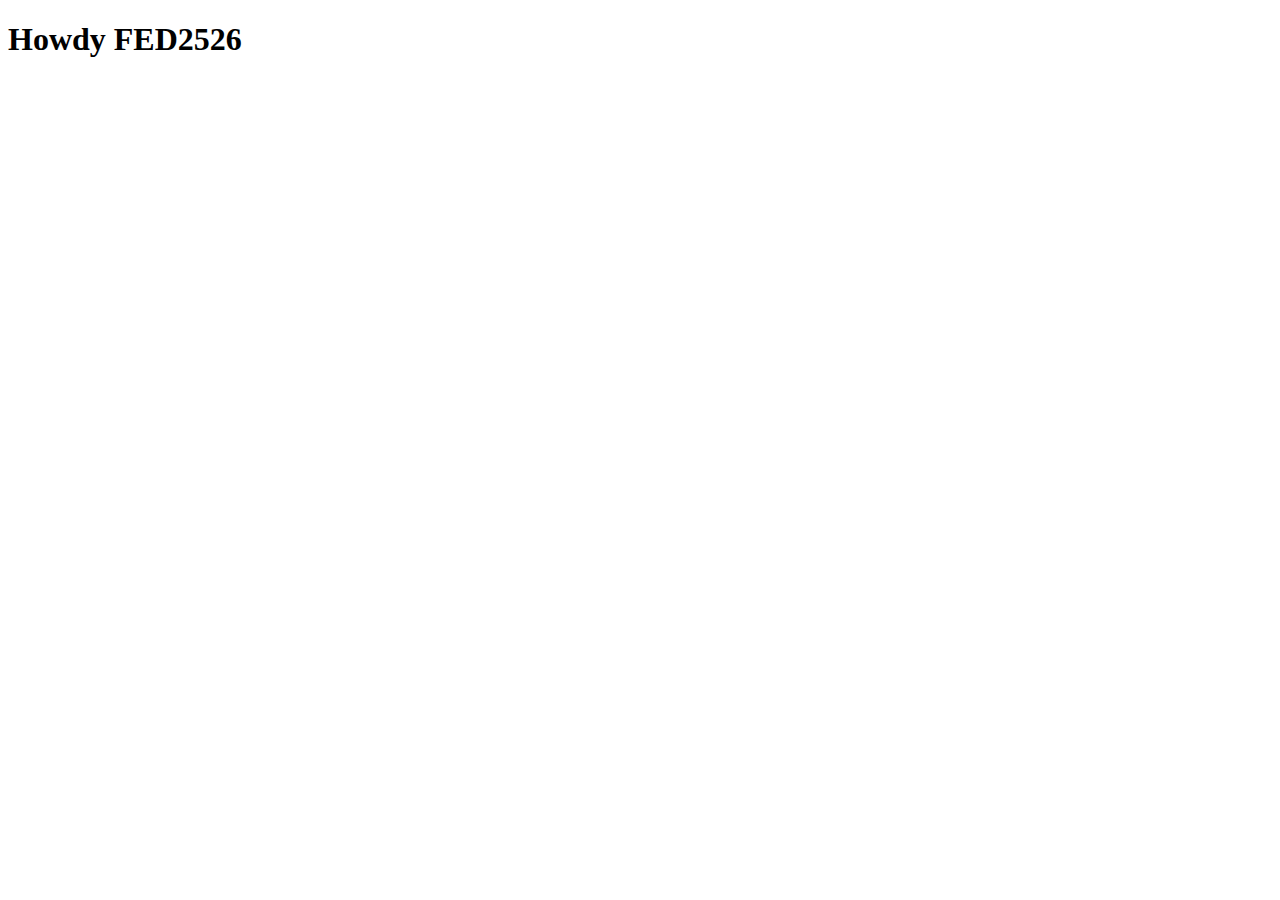
<file: index.html>
<!DOCTYPE html>
<html lang="nl">
	
<head>
	<meta charset="UTF-8">
	<meta name="author" content="jouw naam">
	<meta name="viewport" content="width=device-width, initial-scale=1">
	
	<title>Howdy FED2526</title>
	
	<link href="styles/style.css" rel="stylesheet">
	<link rel="icon" type="image/svg+xml" href="images/favicon.svg">
</head>

<body>
	<h1>Howdy FED2526</h1>

	<script defer src="scripts/script.js"></script>
</body>
	
</html>
</file>
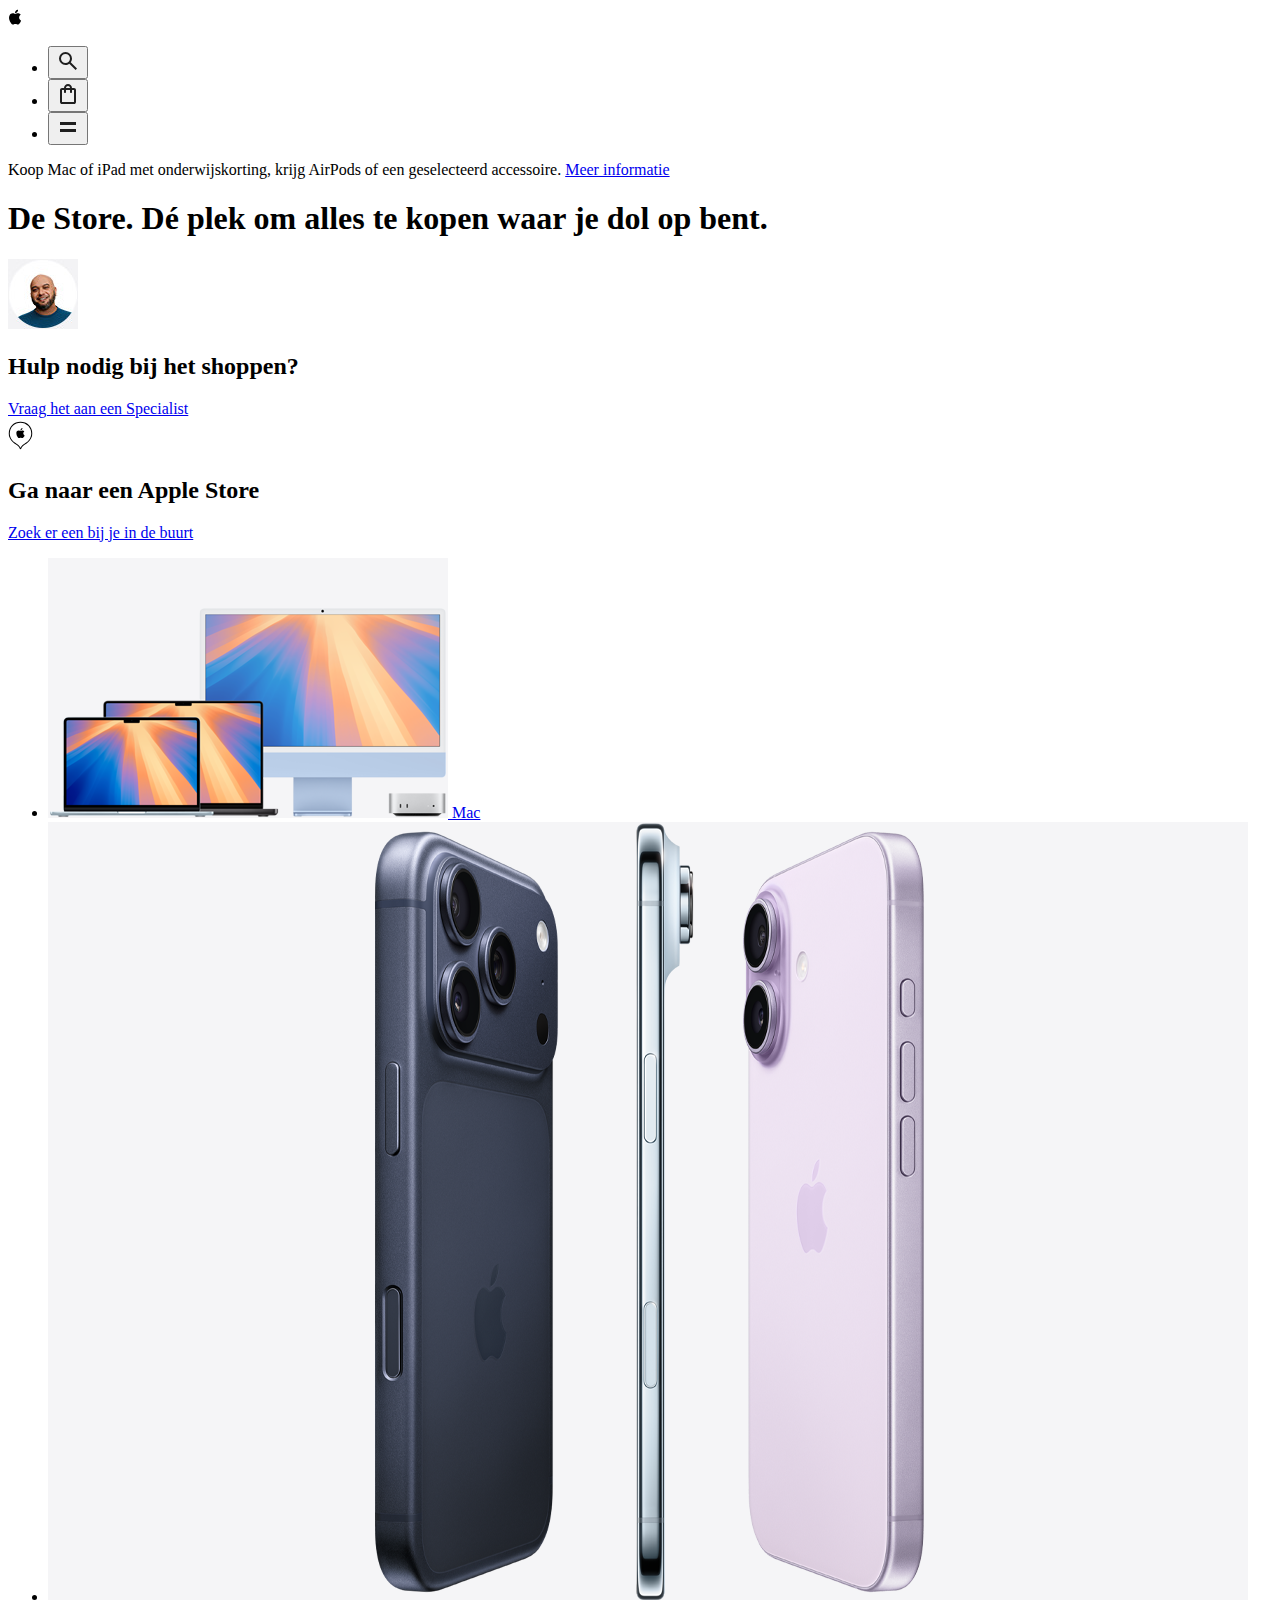
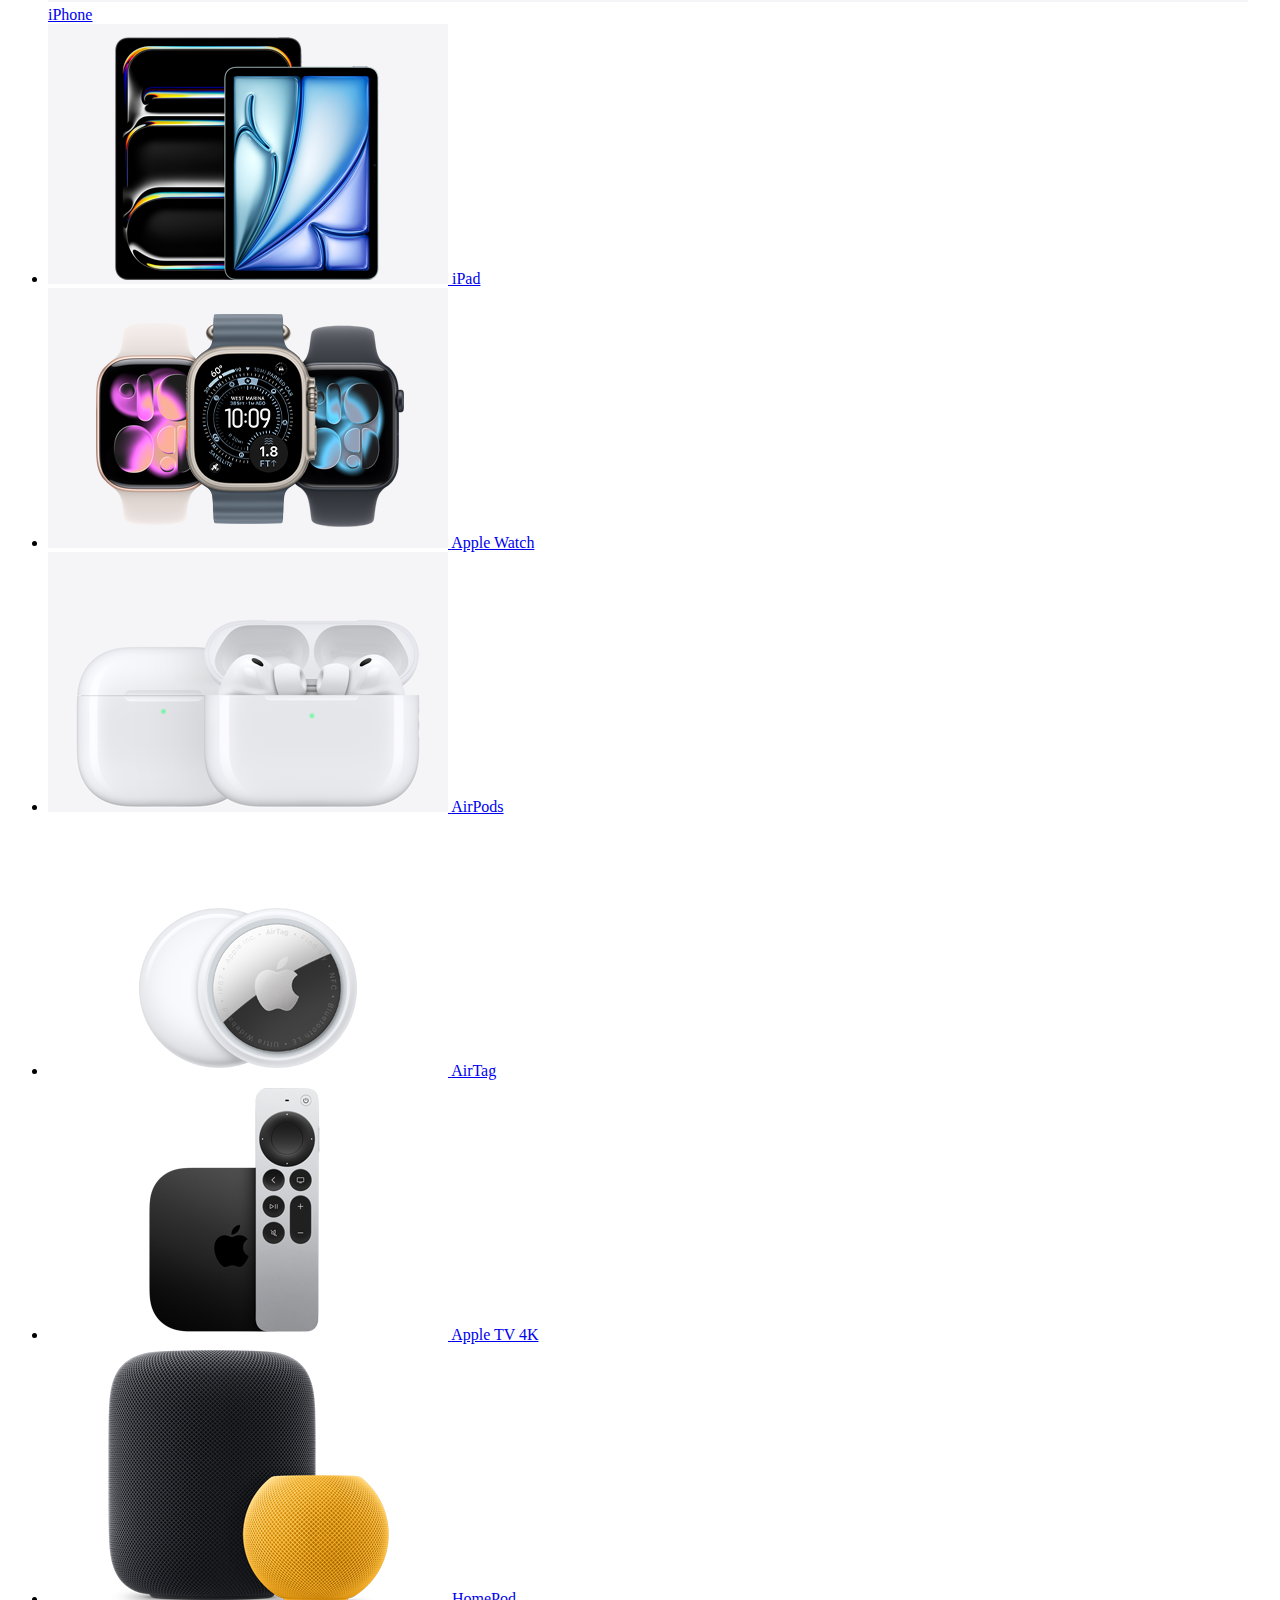
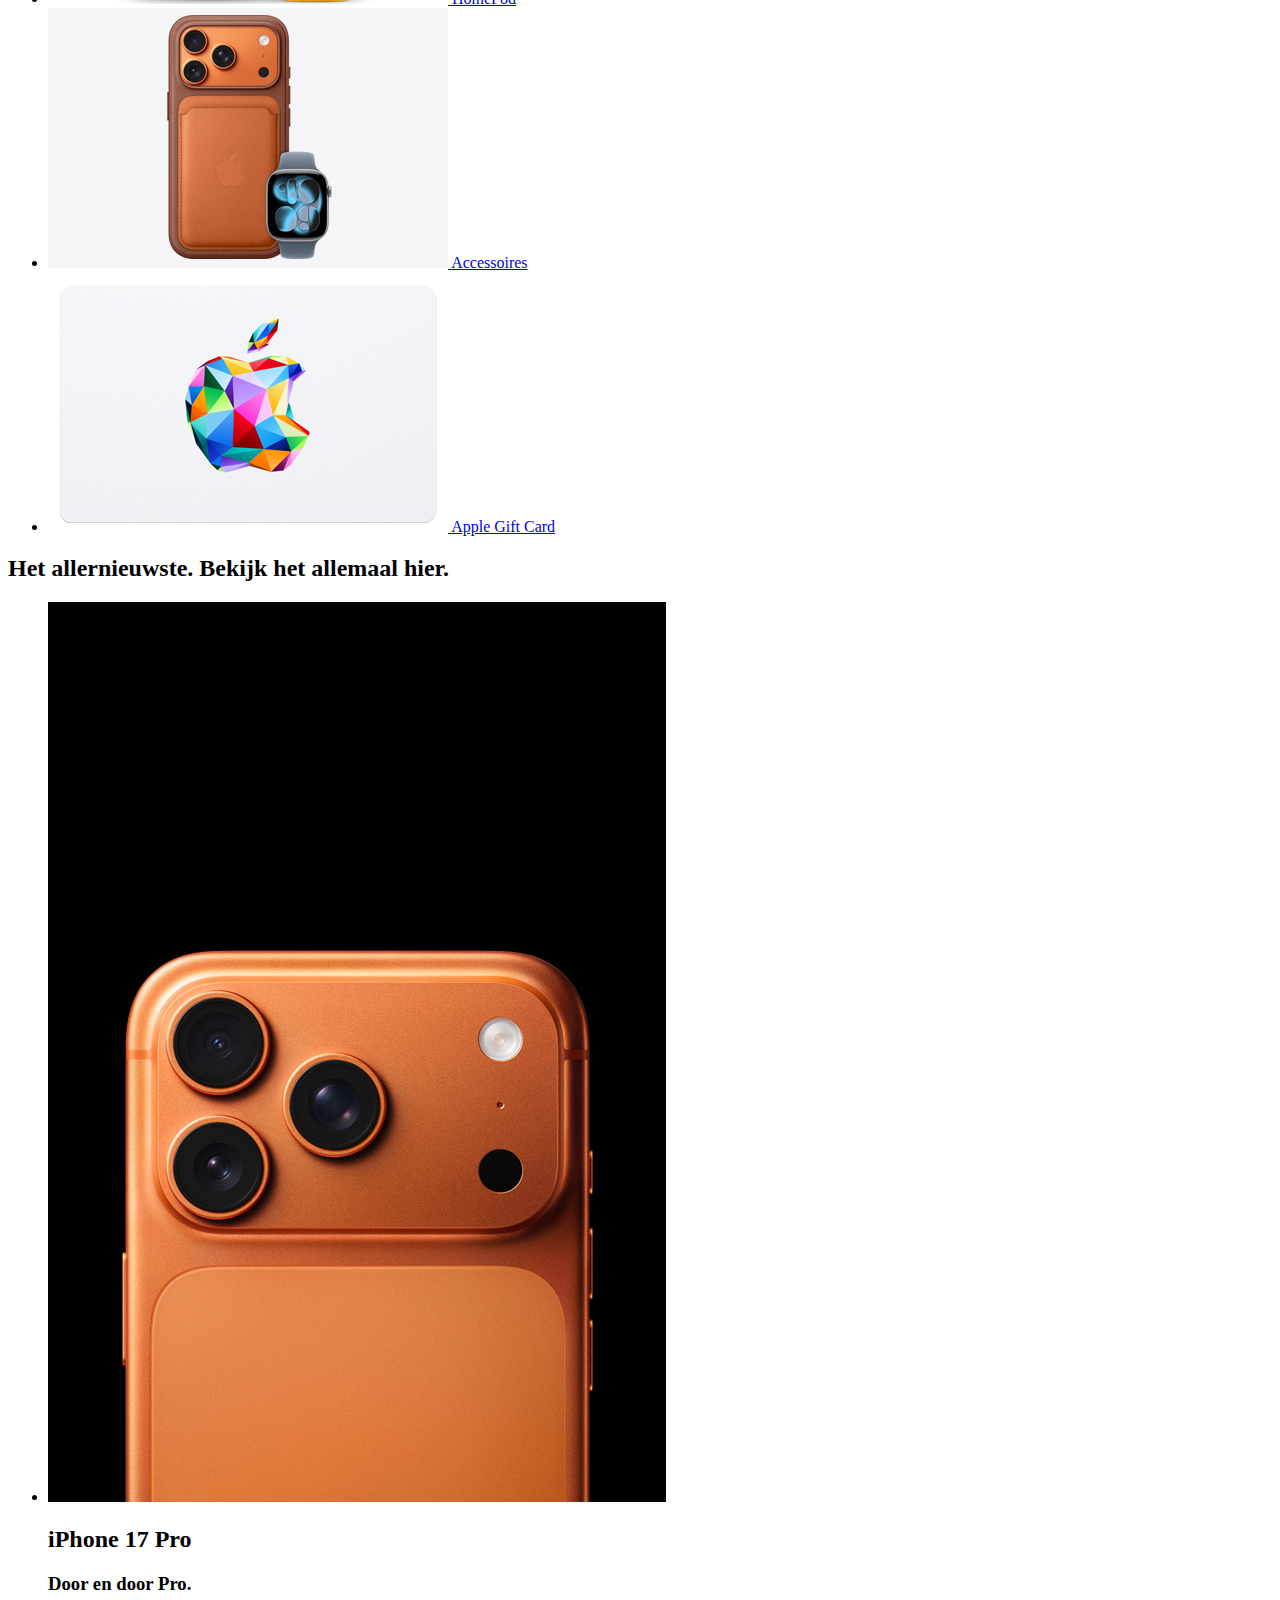
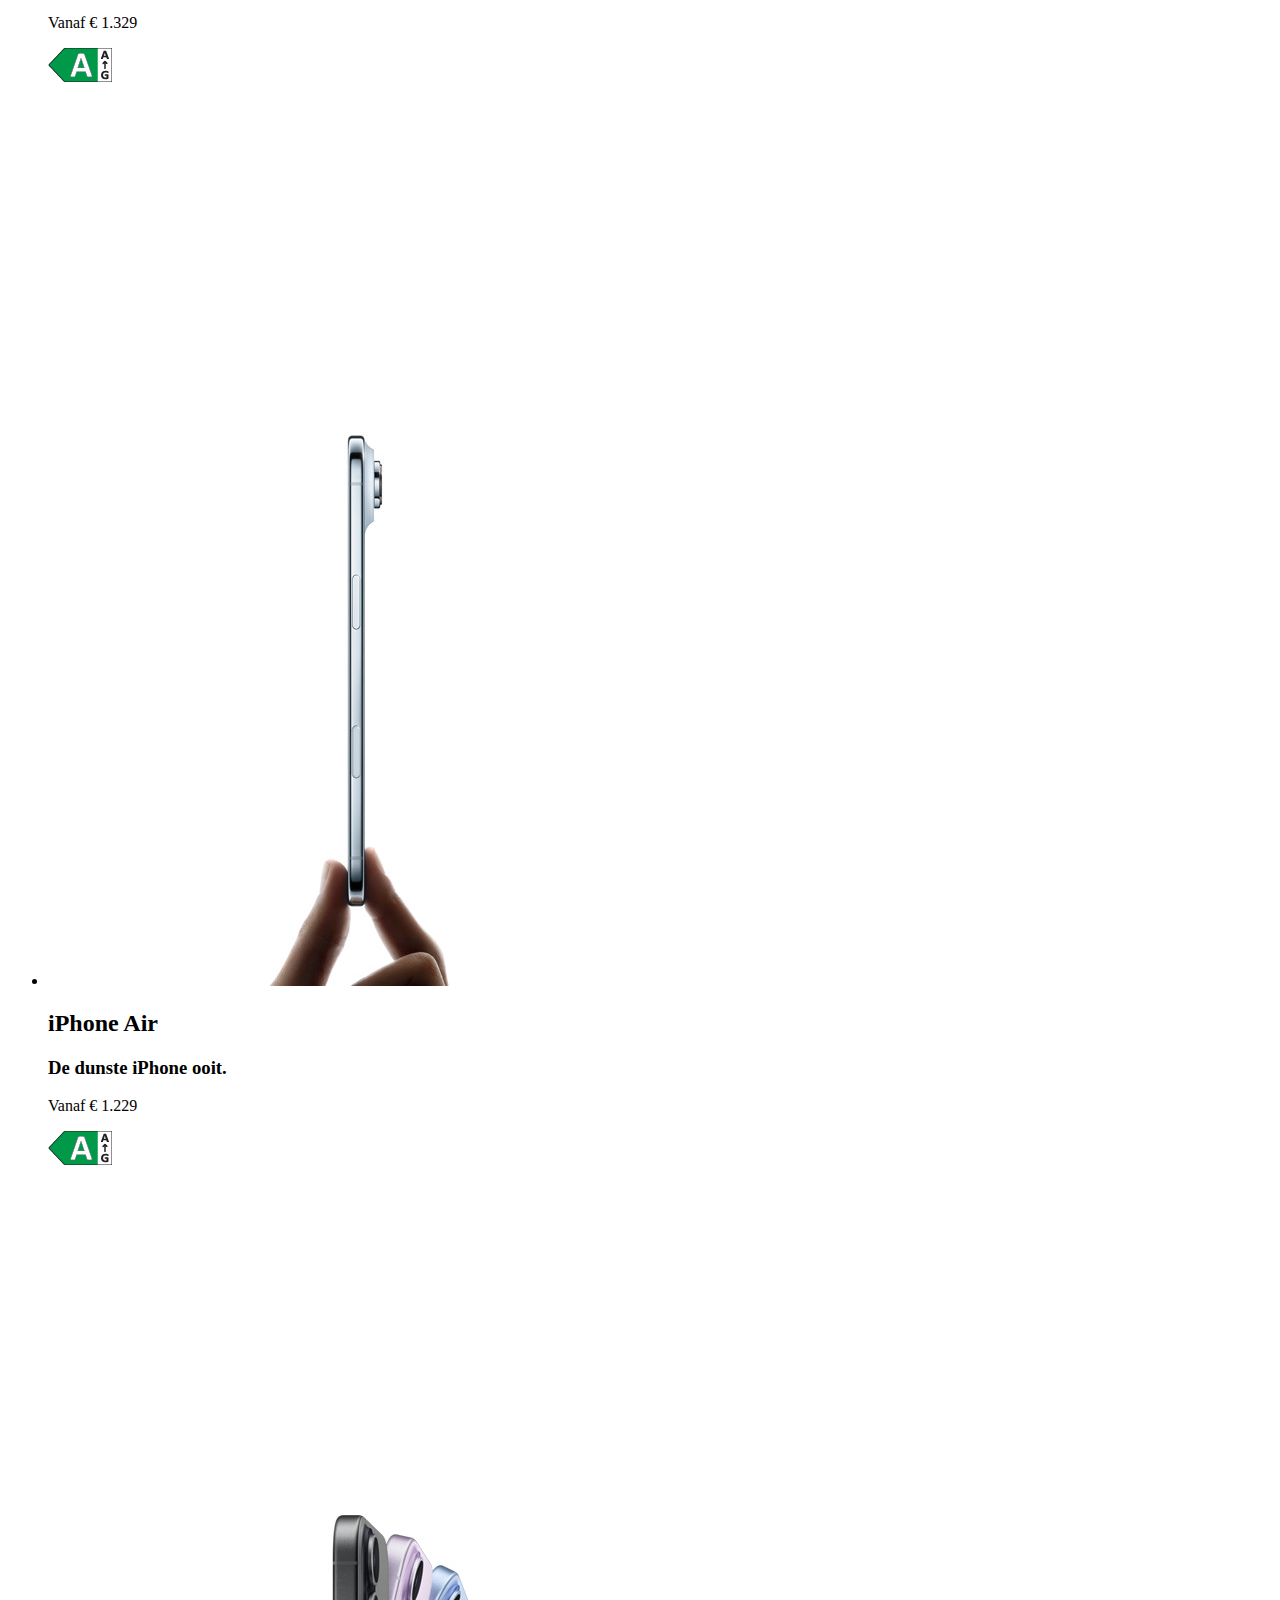
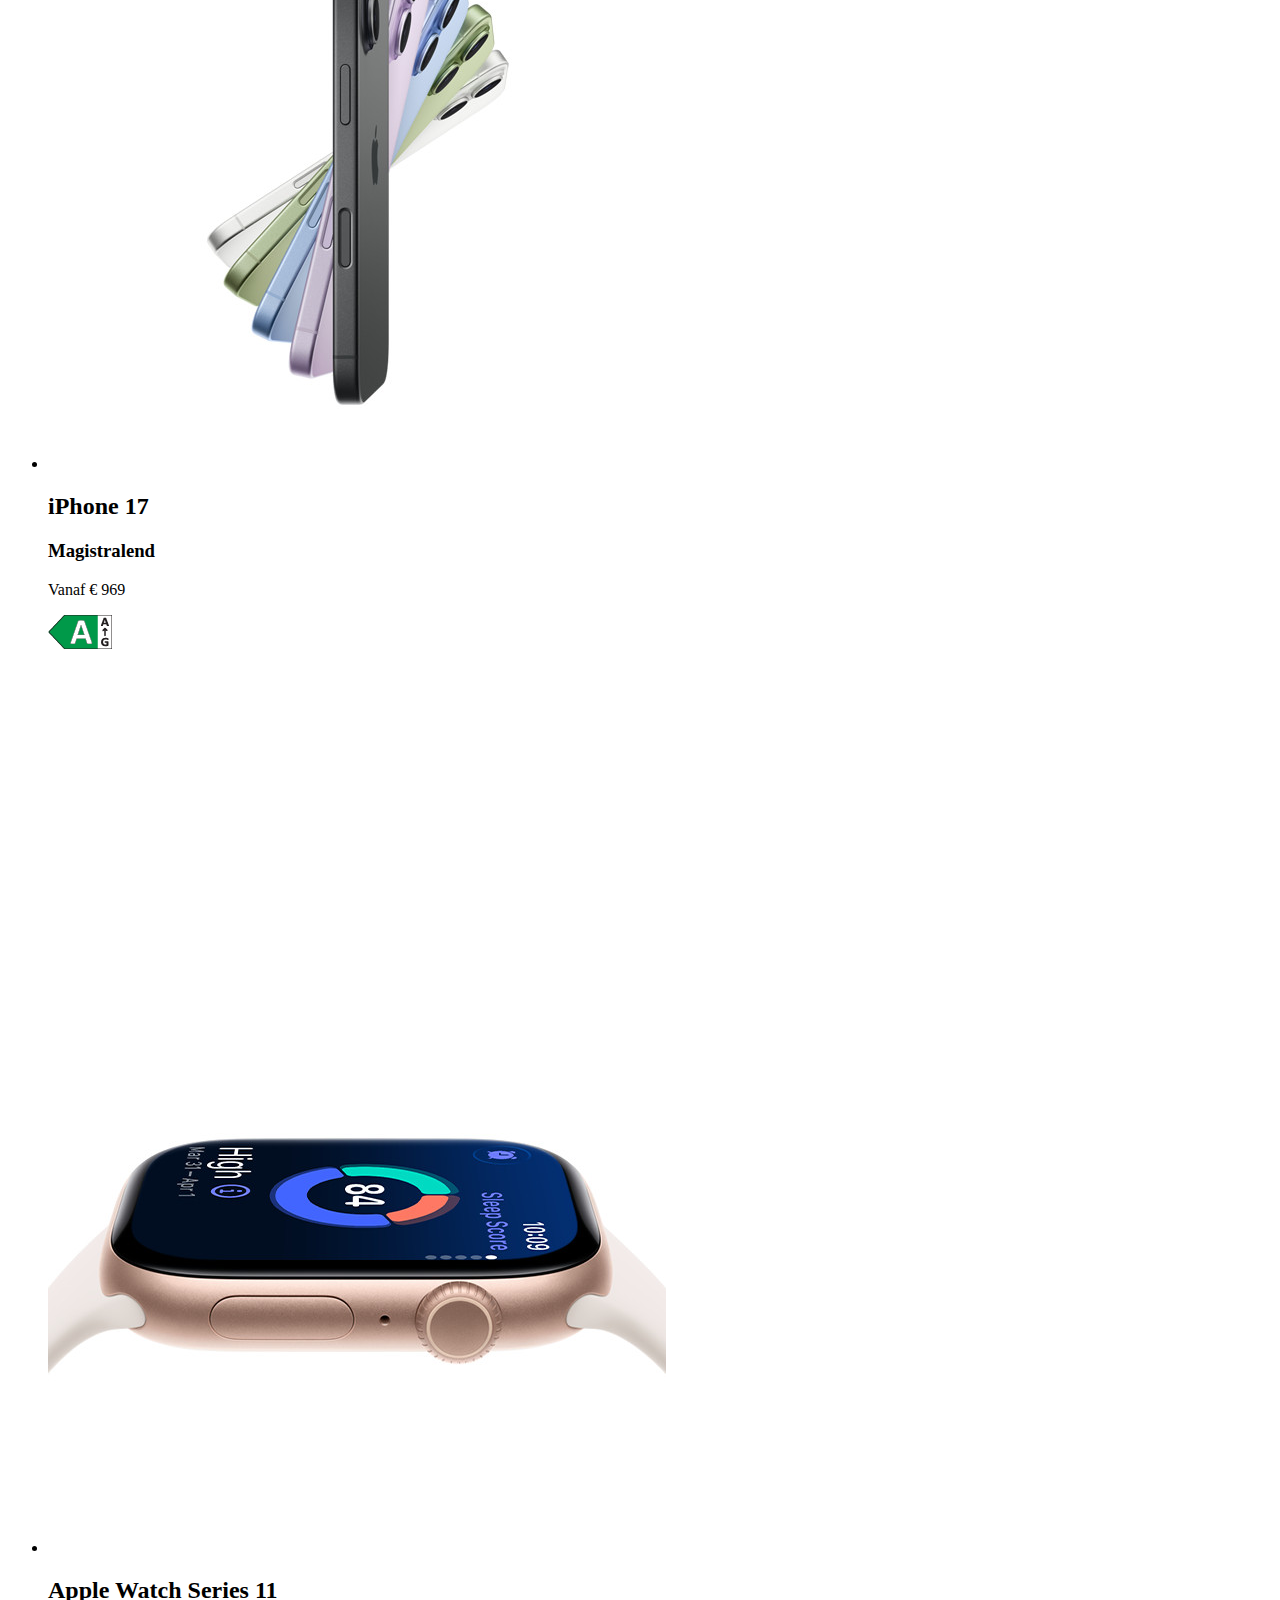
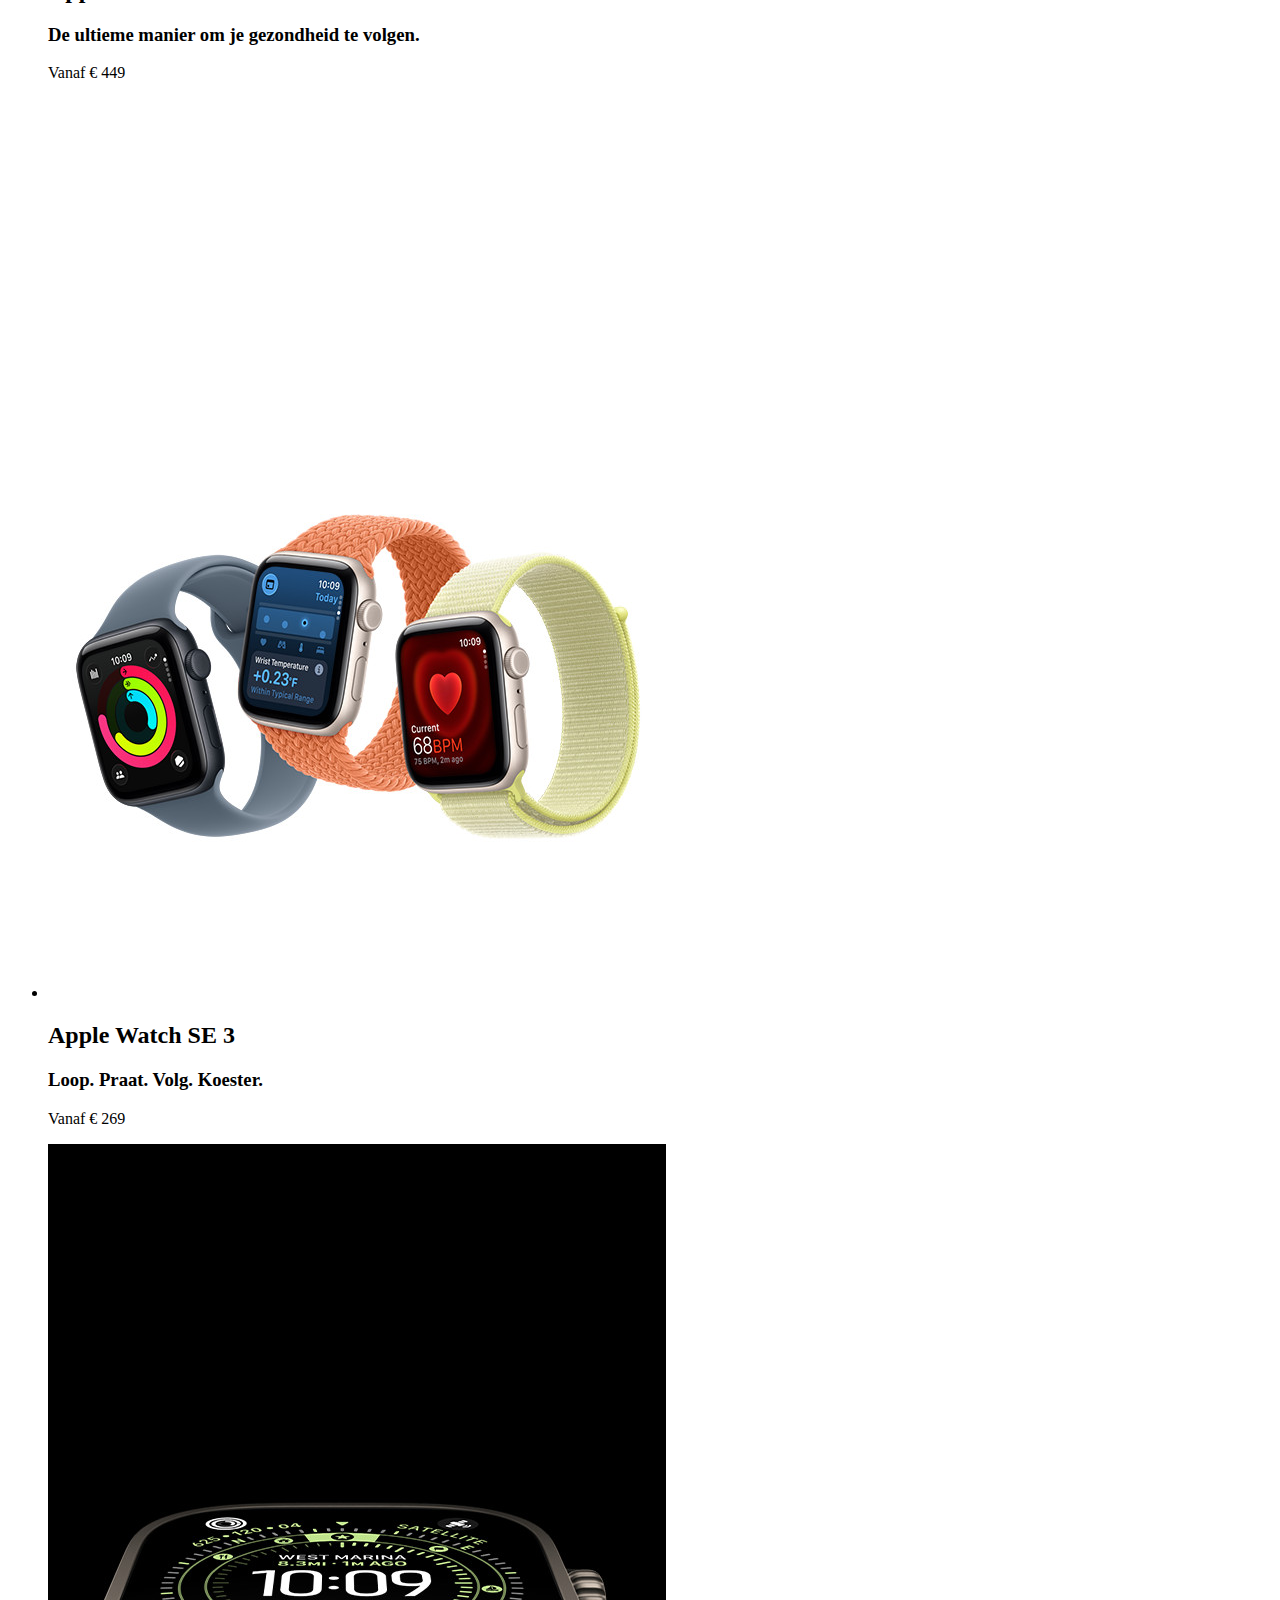
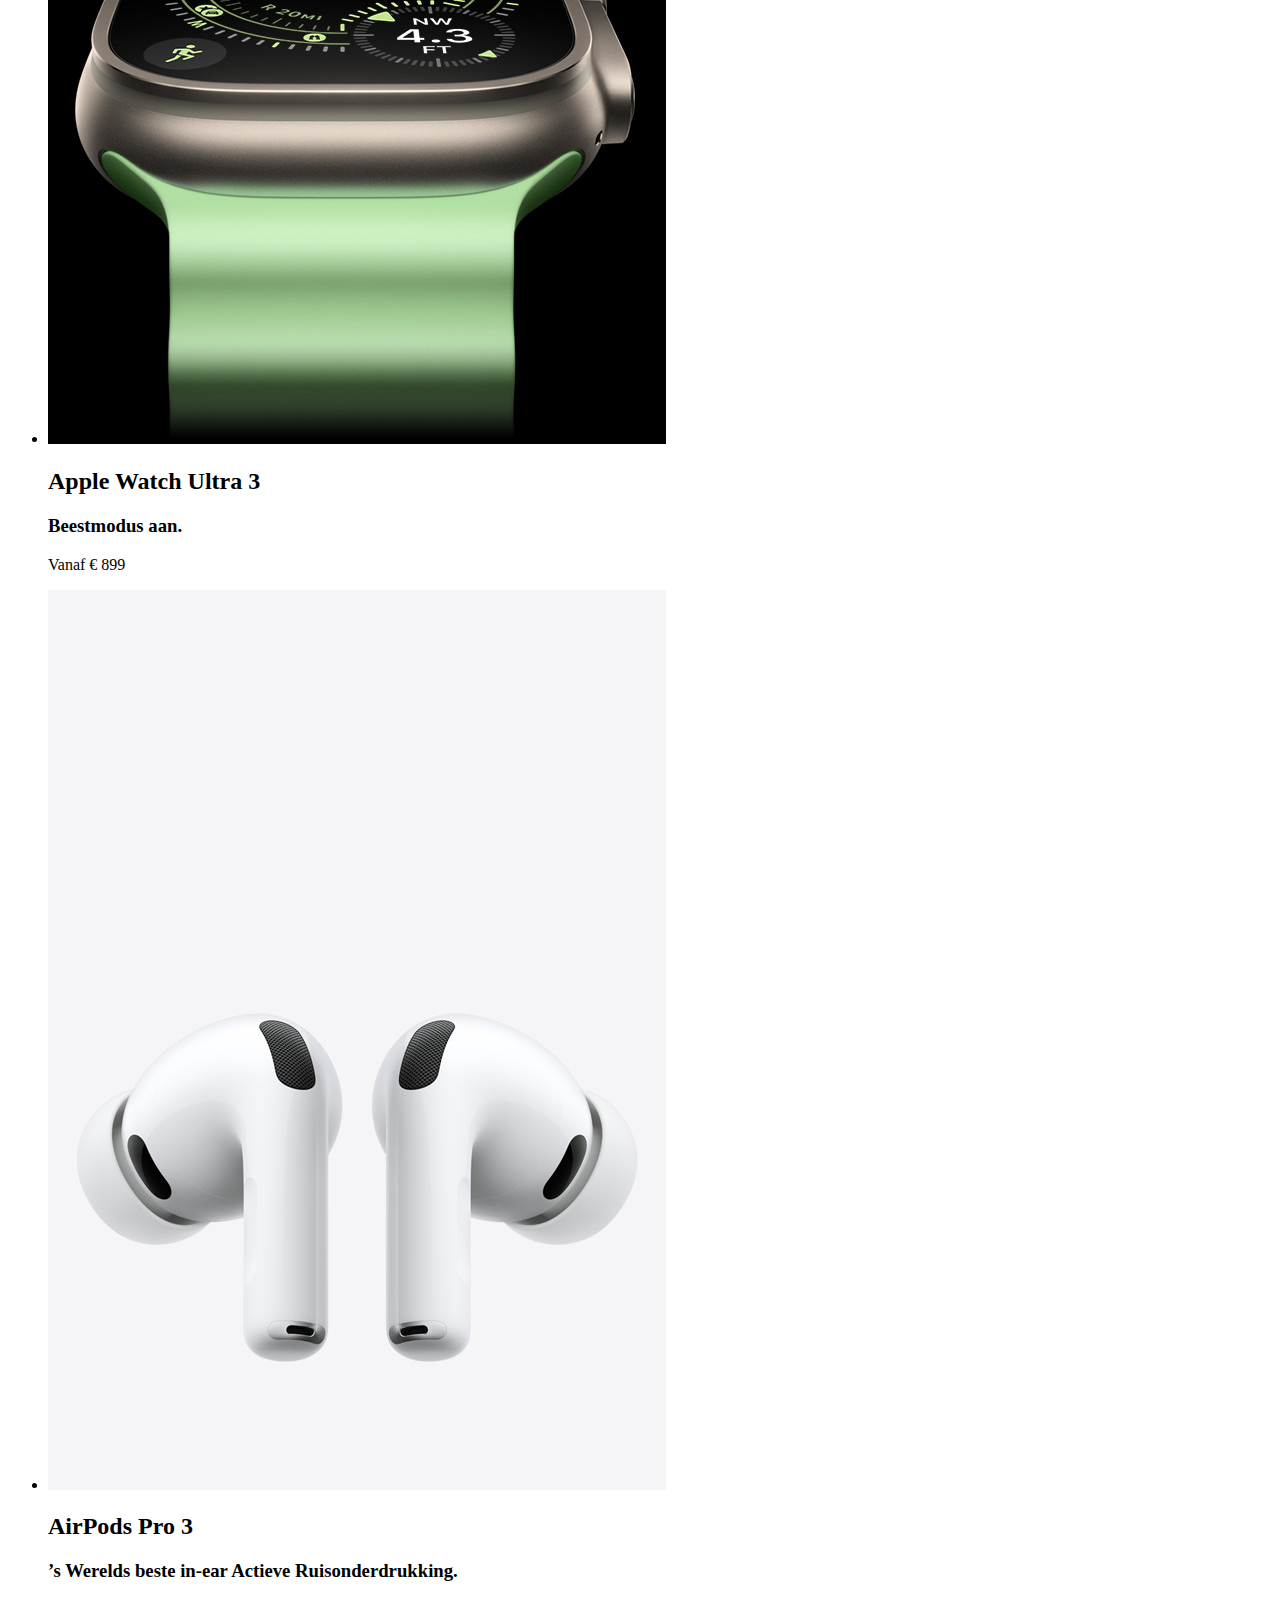
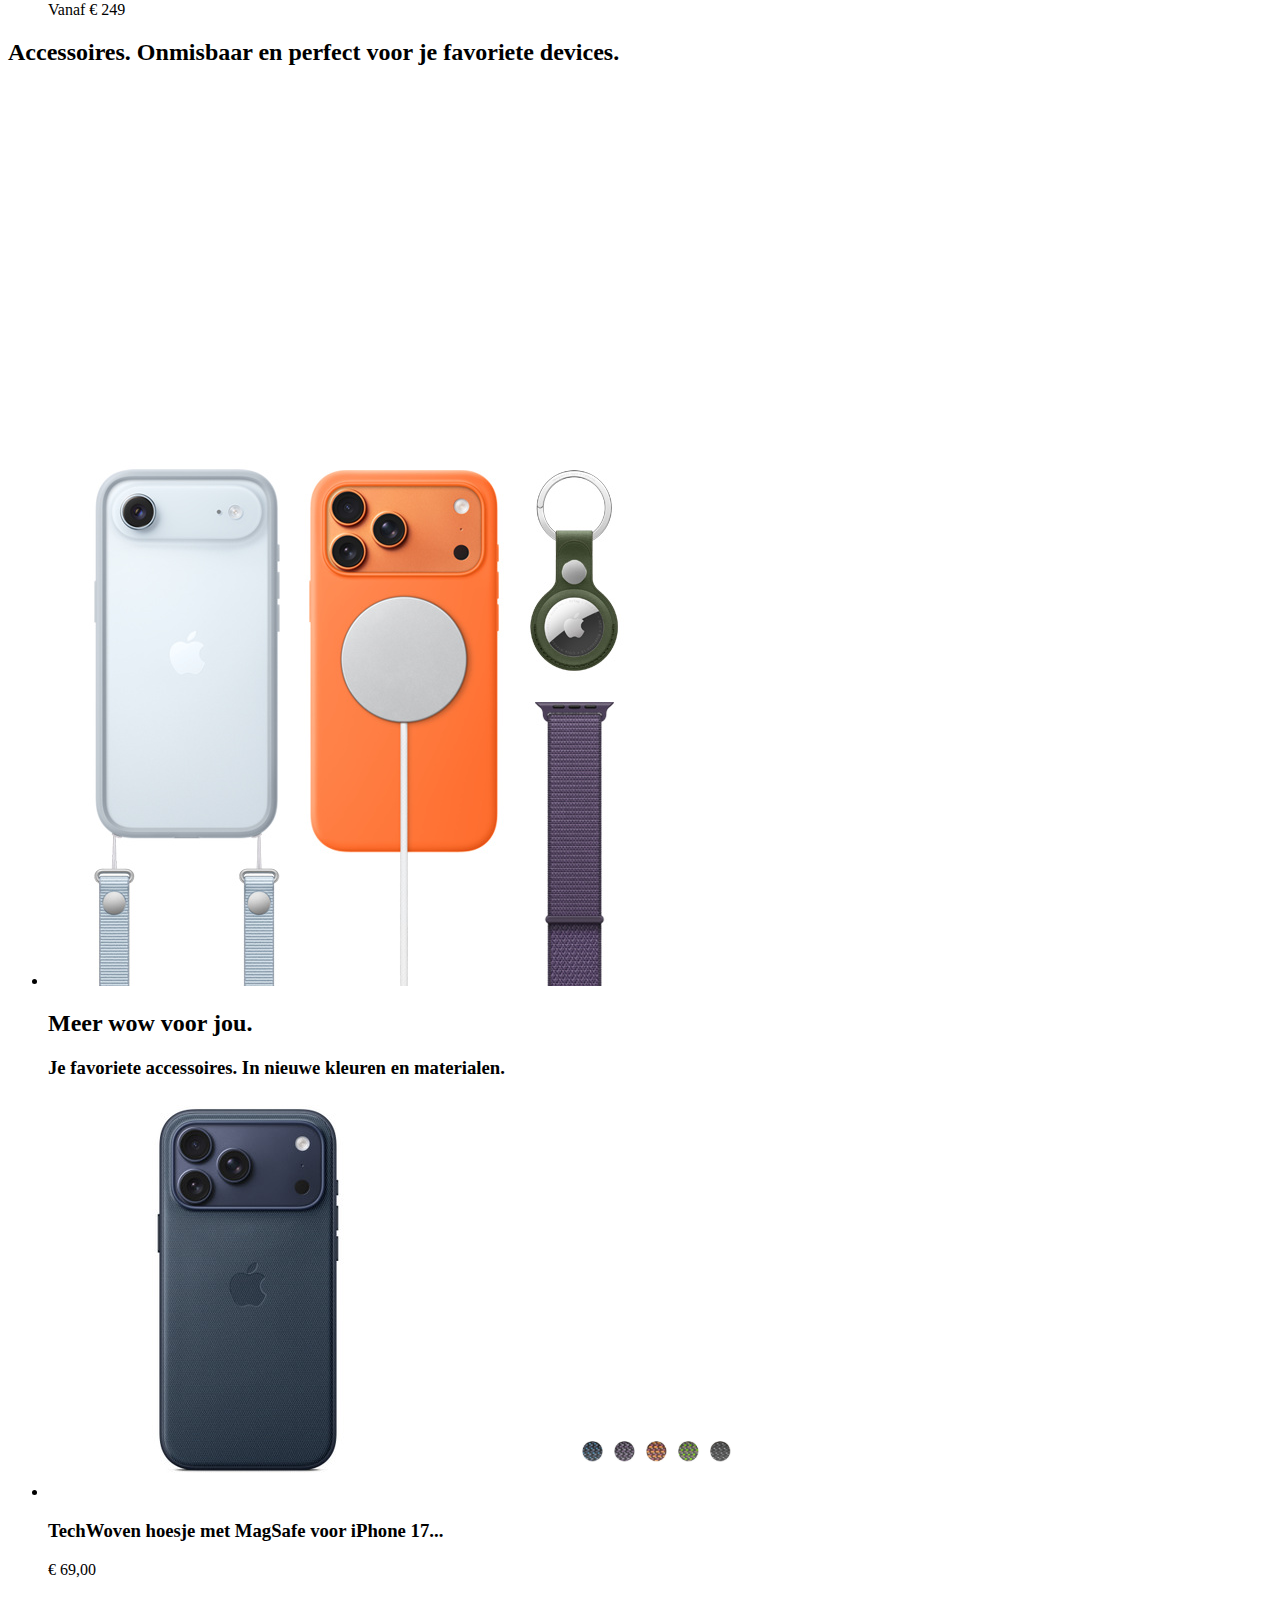
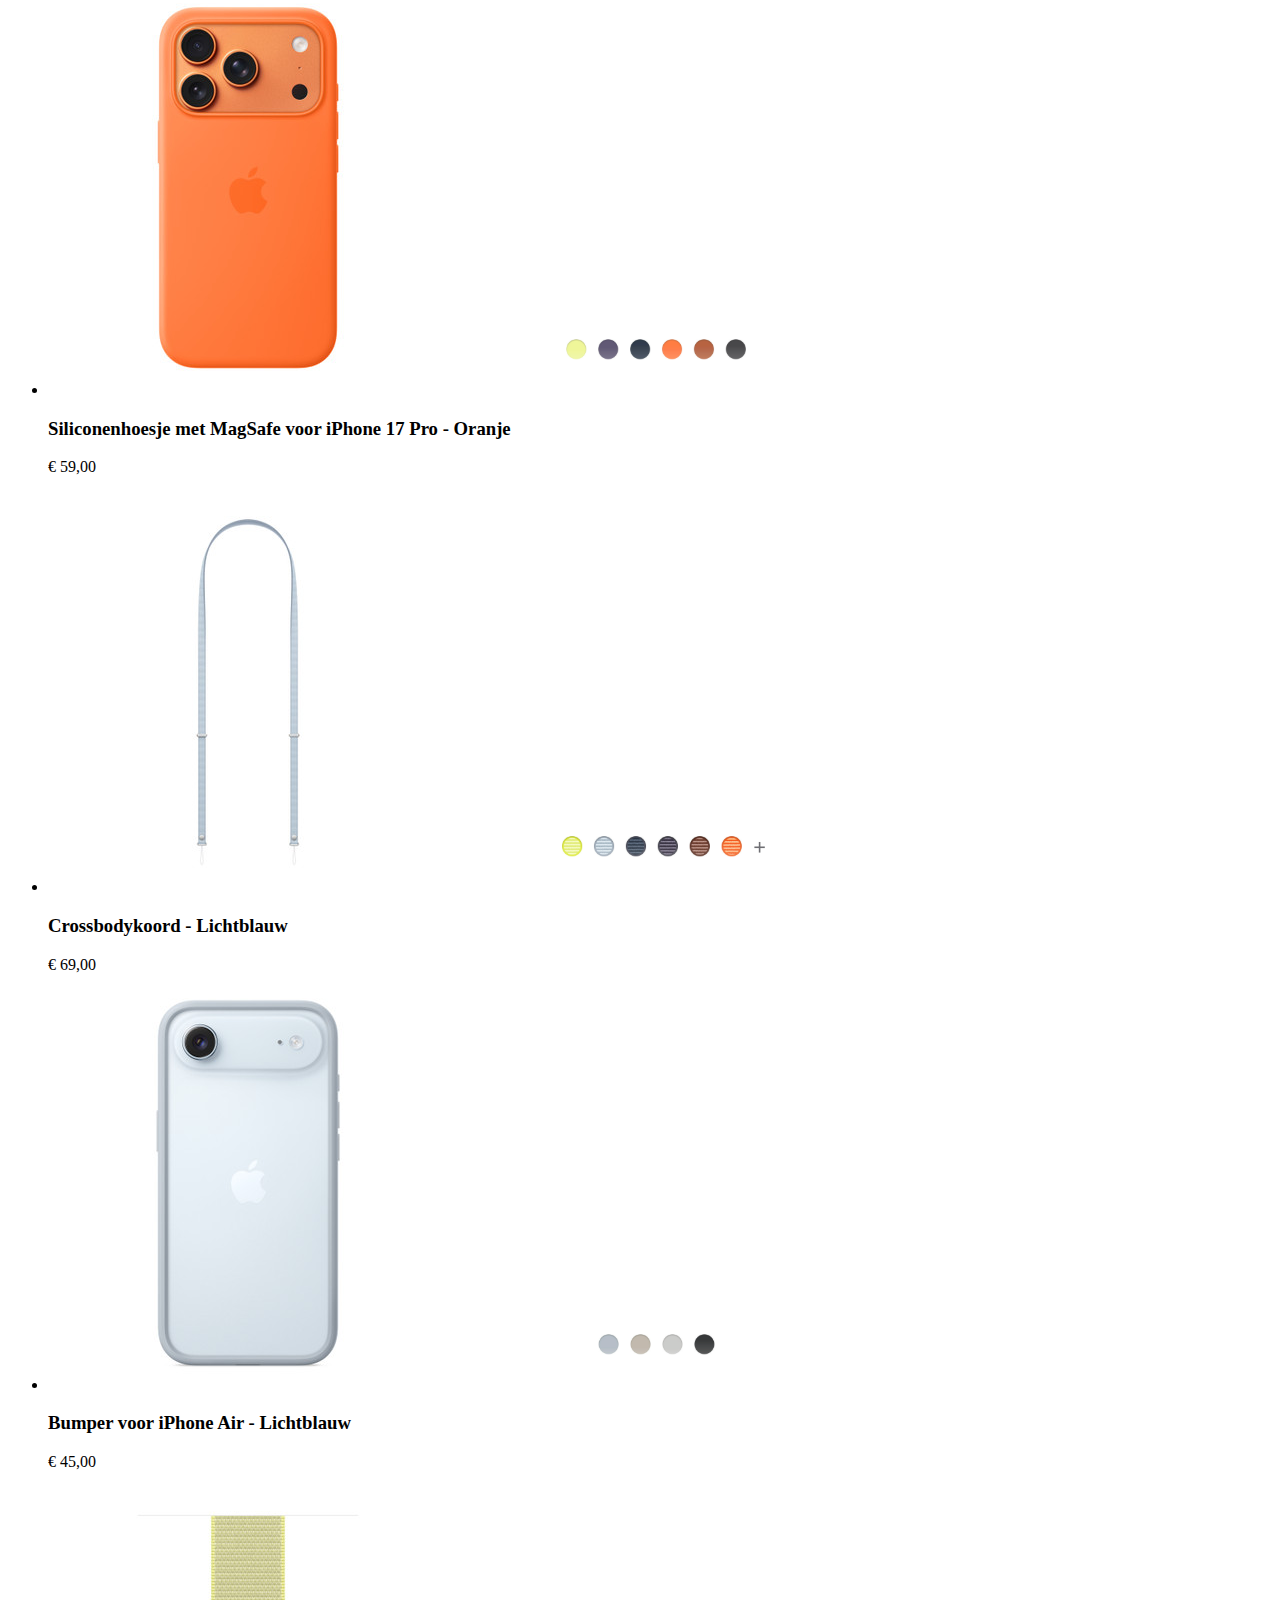
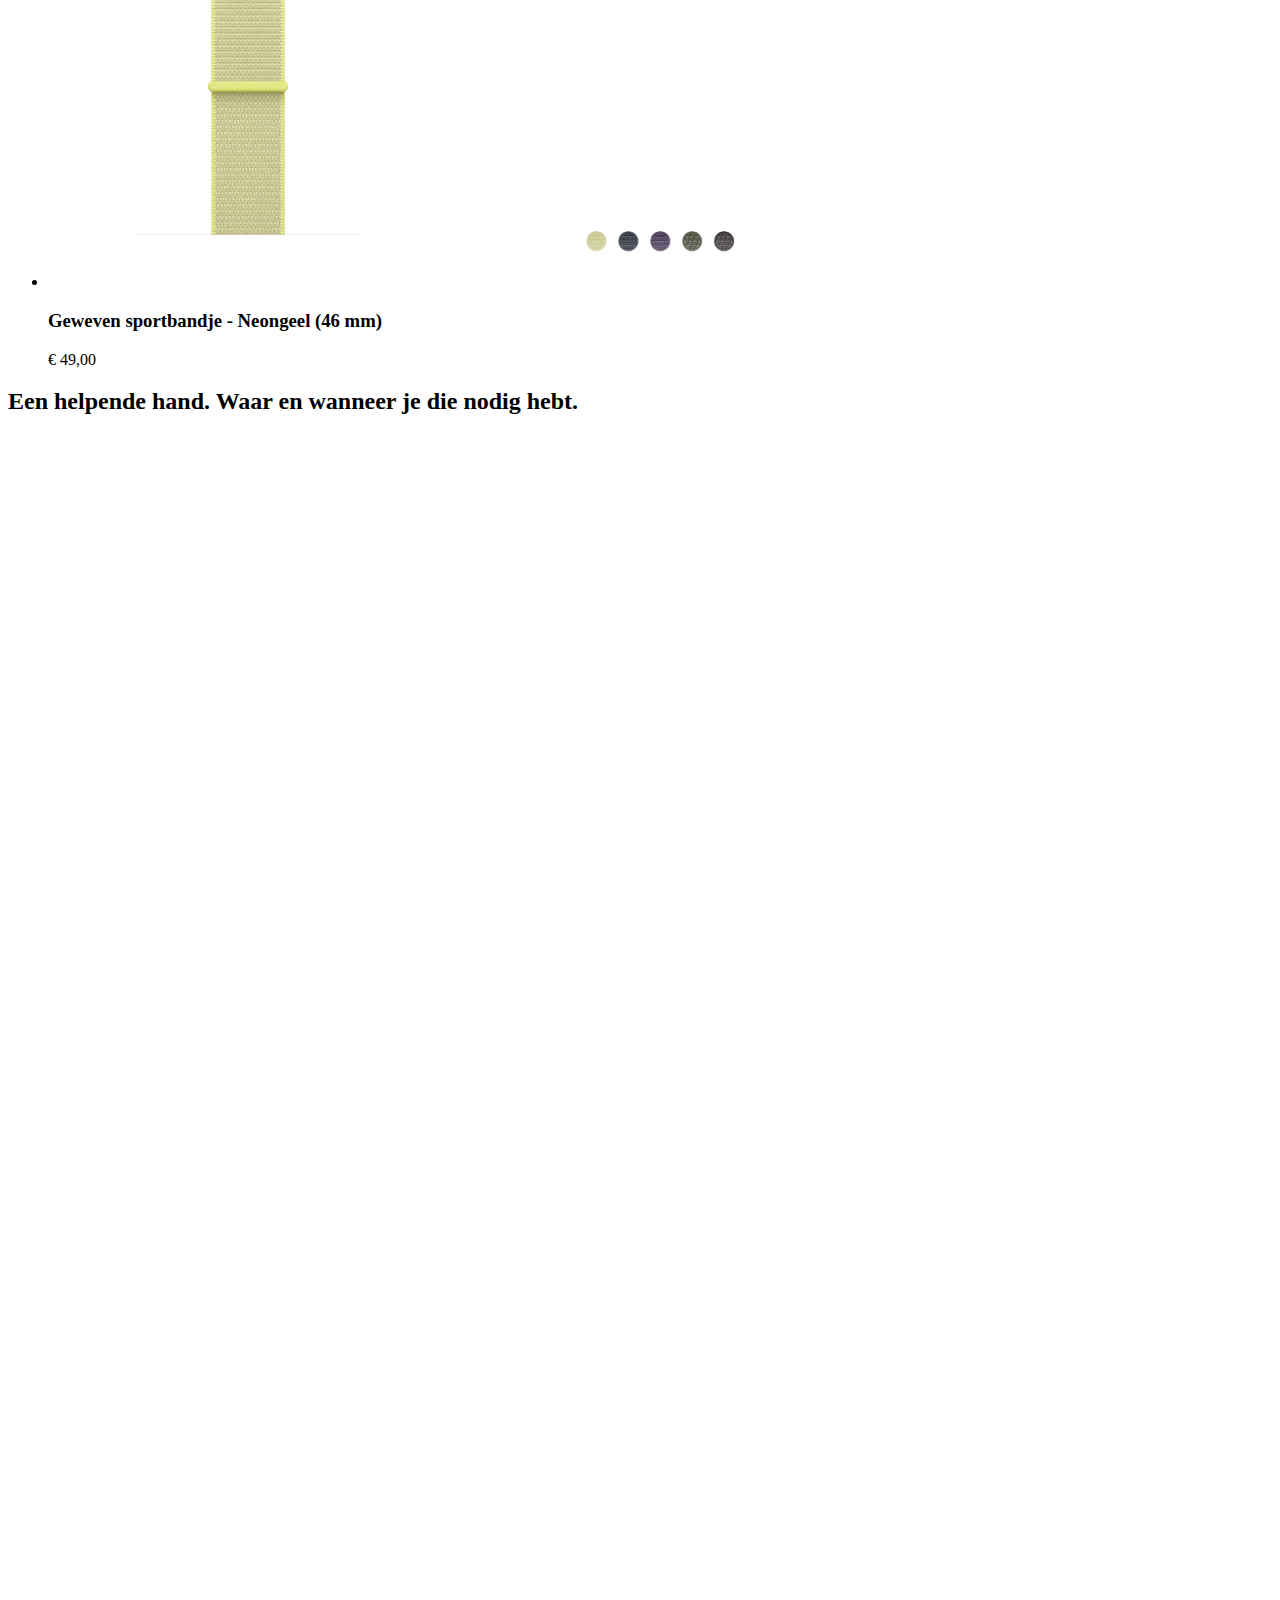
<file: store.html>
<!DOCTYPE html>
<html lang="nl">

<head>
    <meta charset="UTF-8">
    <meta name="viewport" content="width=device-width, initial-scale=1.0">
    <title>Store</title>
    <link rel="stylesheet" href="styles/style.css">
</head>

<body class="store">
    <header>
        <nav>
            <a href="index.html"><img src="images/icon_large_4.svg" alt="Apple logo"></a>
            <ul>
                <li>
                    <button>
                        <img src="images/Icons/search_24dp_1F1F1F_FILL0_wght400_GRAD0_opsz24.svg" alt="Zoekbalk knop">
                    </button>
                </li>
                <li>
                    <button>
                        <img src="images/Icons/shopping_bag_24dp_1F1F1F_FILL0_wght400_GRAD0_opsz24.svg"
                            alt="Winkelmand">
                    </button>
                </li>
                <li>
                    <button>
                        <img src="images/Icons/equal_24dp_1F1F1F_FILL0_wght400_GRAD0_opsz24.svg" alt="Hamburgermenu">
                    </button>
                </li>
            </ul>
        </nav>
    </header>

    <main>
        <section class="top-banner">
            <p>
                Koop Mac of iPad met onderwijskorting, krijg AirPods of een geselecteerd accessoire. <a href="#">Meer
                    informatie</a></p>
        </section>

        <section class="store-intro">
            <h1><span>De Store.</span> Dé plek om alles te kopen waar je dol op bent.</h1>

            <section class="store-help">
                <img src="images/store-chat-specialist-icon-202506_AV4.jpeg" alt="profielfoto medewerker">
                <div>
                    <h2>Hulp nodig bij het shoppen?</h2>
                    <a href="#">Vraag het aan een Specialist</a>
                </div>
            </section>

            <section class="apple-store">
                <svg width="25" height="35" viewBox="0 0 25 35" class="dd-glyph-svg dd-glyph-base" aria-hidden="true">
                    <path d="m0 0h25v35h-25z" fill="none"></path>
                    <path
                        d="m12.4934 4.675a10.5617 10.5617 0 0 1 4.177.8275 10.8868 10.8868 0 0 1 5.7467 5.747 10.4988 10.4988 0 0 1 .8329 4.1777 10.3219 10.3219 0 0 1 -.6421 3.5951 10.8948 10.8948 0 0 1 -1.8669 3.2062 12.8406 12.8406 0 0 1 -2.9537 2.5775c-.984.6179-1.8226 1.1843-2.4931 1.6839a9.5187 9.5187 0 0 0 -1.7742 1.6788 6.8587 6.8587 0 0 0 -1.02 1.8034 6.8213 6.8213 0 0 0 -1.0278-1.8062 9.8247 9.8247 0 0 0 -1.7708-1.6742c-.6644-.4987-1.5014-1.0658-2.485-1.6834a12.5961 12.5961 0 0 1 -2.9617-2.5777 10.99 10.99 0 0 1 -1.8636-3.2083 10.3421 10.3421 0 0 1 -.6411-3.5951 10.5153 10.5153 0 0 1 .8319-4.1772 10.9669 10.9669 0 0 1 2.3209-3.4333 10.85 10.85 0 0 1 3.4278-2.3142 10.52 10.52 0 0 1 4.1628-.8275m0-1a11.4634 11.4634 0 0 0 -4.5561.9081 11.89 11.89 0 0 0 -6.2738 6.2709 11.4566 11.4566 0 0 0 -.9135 4.5732 11.2871 11.2871 0 0 0 .703 3.9416 11.9349 11.9349 0 0 0 2.0323 3.5006 13.5349 13.5349 0 0 0 3.1956 2.7835q1.446.9079 2.42 1.6384a8.7962 8.7962 0 0 1 1.5912 1.5 5.9225 5.9225 0 0 1 .9731 1.81q.25.7236.8285.7238t.8417-.7238a5.9779 5.9779 0 0 1 .967-1.81 8.4991 8.4991 0 0 1 1.59-1.5q.98-.73 2.4268-1.6384a13.7877 13.7877 0 0 0 3.19-2.7835 11.8367 11.8367 0 0 0 2.0373-3.5006 11.263 11.263 0 0 0 .7041-3.9416 11.44 11.44 0 0 0 -.9145-4.5732 11.8867 11.8867 0 0 0 -6.2717-6.2709 11.5044 11.5044 0 0 0 -4.57-.9081zm3.8566 9.71a2.3254 2.3254 0 0 0 -1.078 1.94 2.2152 2.2152 0 0 0 1.353 2.0506 4.7326 4.7326 0 0 1 -.693 1.4443c-.429.6174-.902 1.2458-1.584 1.2458-.693 0-.858-.4079-1.661-.4079-.77 0-1.045.4189-1.672.4189-.638 0-1.078-.5733-1.584-1.29a6.3114 6.3114 0 0 1 -1.056-3.3625 2.7185 2.7185 0 0 1 2.541-3.0208c.682 0 1.232.441 1.65.441.407 0 1.023-.4631 1.782-.4631a2.3483 2.3483 0 0 1 2.002 1.0036zm-3.729-1.1135c-.055 0-.099-.0111-.143-.0111 0-.033-.011-.11-.011-.1874a2.26 2.26 0 0 1 .561-1.3781 2.19 2.19 0 0 1 1.485-.7717 1.0735 1.0735 0 0 1 .011.1984 2.3284 2.3284 0 0 1 -.528 1.4222 1.9664 1.9664 0 0 1 -1.375.7276z">
                    </path>
                </svg>
                <div>
                    <h2>Ga naar een Apple Store</h2>
                    <a href="#">Zoek er een bij je in de buurt</a>
                </div>
            </section>
        </section>

        <section class="carousel-small">
            <ul>
                <li>
                    <a href="#">
                        <img src="images/carousel/imac carousel.png" alt="Foto van Mac">
                        <span>Mac</span>
                    </a>
                </li>
                <li>
                    <a href="#">
                        <img src="images/carousel/store-card-13-iphone-nav-202509.png" alt="Foto van iPhone">
                        <span>iPhone</span>
                    </a>
                </li>
                <li>
                    <a href="#">
                        <img src="images/carousel/store-card-13-ipad-nav-202405.png" alt="Foto van iPad">
                        <span>iPad</span>
                    </a>
                </li>
                <li>
                    <a href="#">
                        <img src="images/carousel/store-card-13-watch-nav-202509.png" alt="Foto van Apple Watch">
                        <span>Apple Watch</span>
                    </a>
                </li>
                <li>
                    <a href="#">
                        <img src="images/carousel/store-card-13-airpods-nav-202509.png" alt="Foto van Airpods">
                        <span>AirPods</span>
                    </a>
                </li>
                <li>
                    <a href="#">
                        <img src="images/carousel/store-card-13-airtags-nav-202108.png" alt="Foto van Airtag">
                        <span>AirTag</span>
                    </a>
                </li>
                <li>
                    <a href="#">
                        <img src="images/carousel/store-card-13-appletv-nav-202210.png" alt="Foto van Apple TV 4K">
                        <span>Apple TV 4K</span>
                    </a>
                </li>
                <li>
                    <a href="#">
                        <img src="images/carousel/store-card-13-homepod-nav-202301.png" alt="Foto van Homepod">
                        <span>HomePod</span>
                    </a>
                </li>
                <li>
                    <a href="#">
                        <img src="images/carousel/store-card-13-accessories-nav-202509.png" alt="Foto van Accessoires">
                        <span>Accessoires</span>
                    </a>
                </li>
                <li>
                    <a href="#">
                        <img src="images/carousel/store-card-13-holiday-giftcards-asc-nav-202111_GEO_EMEA.png"
                            alt="Foto van Apple Gift Card">
                        <span>Apple Gift Card</span>
                    </a>
                </li>
            </ul>
        </section>

        <section class="carousel-large">
            <h2><span>Het allernieuwste.</span> Bekijk het allemaal hier.</h2>

            <ul>
                <li>
                    <article>
                        <img src="images/store-card-40-iphone-17-pro-202509_FMT_WHH.jpeg" alt="Foto van iPhone 17 Pro">
                        <h2>iPhone 17 Pro</h2>
                        <h3>Door en door Pro.</h3>
                        <p>Vanaf € 1.329</p>
                        <img src="images/a3517-energy-rating.png" alt="energielabel A">
                    </article>
                </li>

                <li>
                    <article>
                        <img src="images/store-card-40-iphone-air-202509_FMT_WHH.jpeg"
                            alt="Zijaanzicht van een iPhone Air">
                        <h2>iPhone Air</h2>
                        <h3>De dunste iPhone ooit.</h3>
                        <p>Vanaf € 1.229</p>
                        <img src="images/a3517-energy-rating.png" alt="energielabel A">
                    </article>
                </li>

                <li>
                    <article>
                        <img src="images/iphone 17.png" alt="Foto van iPhone 17">
                        <h2>iPhone 17</h2>
                        <h3>Magistralend</h3>
                        <p>Vanaf € 969</p>
                        <img src="images/a3517-energy-rating.png" alt="energielabel A">
                    </article>
                </li>

                <li>
                    <article>
                        <img src="images/apple watch s11.png" alt="Foto van Apple Watch Series 11">
                        <h2>Apple Watch Series 11</h2>
                        <h3>De ultieme manier om je gezondheid te volgen.</h3>
                        <p>Vanaf € 449</p>
                    </article>
                </li>

                <li>
                    <article>
                        <img src="images/watches.png" alt="3 foto's van Apple Watch SE 3">
                        <h2>Apple Watch SE 3</h2>
                        <h3>Loop. Praat. Volg. Koester.</h3>
                        <p>Vanaf € 269</p>
                    </article>
                </li>

                <li>
                    <article>
                        <img src="images/watch ultra 3.png" alt="Foto van Apple Watch Ultra 3">
                        <h2>Apple Watch Ultra 3</h2>
                        <h3>Beestmodus aan.</h3>
                        <p>Vanaf € 899</p>
                    </article>
                </li>

                <li>
                    <article>
                        <img src="images/airpods pro 3.png" alt="Foto van AirPods Pro 3">
                        <h2>AirPods Pro 3</h2>
                        <h3>’s Werelds beste in-ear Actieve Ruisonderdrukking.</h3>
                        <p>Vanaf € 249</p>
                    </article>
                </li>
            </ul>
        </section>

        <section class="carousel-large">
            <h2><span>Accessoires.</span> Onmisbaar en perfect voor je favoriete devices.</h2>

            <ul>
                <li>
                    <article>
                        <img src="images/store-card-40-accessories-story-202509_FMT_WHH.jpeg" alt="">
                        <h2>Meer wow voor jou.</h2>
                        <h3>Je favoriete accessoires. In nieuwe kleuren en materialen.</h3>
                    </article>
                </li>

                <li>
                    <article>
                        <img src="images/casousel 2 17 pro.png" alt="">
                        <img src="images/hoesje 1 kleuren.png" alt="">
                        <h3>TechWoven hoesje met MagSafe voor iPhone 17...</h3>
                        <p>€ 69,00</p>
                    </article>
                </li>

                <li>
                    <article>
                        <img src="images/oranje hoesje.png" alt="">
                        <img src="images/hoesje 2 kleuren.png" alt="">
                        <h3>Siliconenhoesje met MagSafe voor iPhone 17 Pro - Oranje</h3>
                        <p>€ 59,00</p>
                    </article>
                </li>

                <li>
                    <article>
                        <img src="images/kord.png" alt="">
                        <img src="images/hoesje 3 kleuren.png" alt="">
                        <h3>Crossbodykoord - Lichtblauw</h3>
                        <p>€ 69,00</p>
                    </article>
                </li>

                <li>
                    <article>
                        <img src="images/iphone air carousel.png" alt="">
                        <img src="images/hoesje 4 kleuren.png" alt="">
                        <h3>Bumper voor iPhone Air - Lichtblauw</h3>
                        <p>€ 45,00</p>
                    </article>
                </li>

                <li>
                    <article>
                        <img src="images/bandje carousel.png" alt="">
                        <img src="images/hoesje 5 kleuren.png" alt="">
                        <h3>Geweven sportbandje - Neongeel (46 mm)</h3>
                        <p>€ 49,00</p>
                    </article>
                </li>
            </ul>
        </section>

        <section class="carousel-large">
            <h2><span>Een helpende hand.</span> Waar en wanneer je die nodig hebt.</h2>

            <ul>
                <li>
                    <article>
                        <img src="images/store-card-50-specialist-help-202506_FMT_WHH.jpeg" alt="">
                        <p>APPLE SPECIALIST</p>
                        <h3>Shop samen met een Specialist. Online of in de Store.</h3>
                    </article>
                </li>

                <li>
                    <article>
                        <img src="images/store-card-50-TAA-202310_FMT_WHH.jpeg" alt="">
                        <p>TODAY AT APPLE</p>
                        <h3>Meld je aan voor gratis sessies in de Apple Store.</h3>
                        <p>Zorg dat je alles uit je Apple devices haalt.</p>
                    </article>
                </li>

                <li>
                    <article>
                        <img src="images/personal setup.png" alt="">
                        <p>PERSOONLIJKE CONFIGURATIE</p>
                        <h3>Stel je nieuwe device in met hulp van een Specialist.</h3>
                        <p>We helpen je graag bij het overzetten van je gegevens en geven tips over de nieuwste features
                            tijdens online een-op-een-sessies.</p>
                    </article>
                </li>

                <li>
                    <article>
                        <img src="images/genius.png" alt="">
                        <h3>Deskundige service en ondersteuning bij de Genius Bar.</h3>
                    </article>
                </li>
        </section>

        <section class="carousel-large">
            <h2><span>De Apple Store maakt het verschil.</span> Nog meer redenen om bij ons te shoppen. </h2>

            <ul>
                <li>
                    <article>
                        <svg width="40" height="56" viewBox="0 0 40 56" class="dd-glyph-svg dd-glyph-elevated"
                            aria-hidden="true">
                            <path d="m0 0h40v56h-40z" fill="none"></path>
                            <path
                                d="m38 29.0205v9.9795c0 3.8594-3.1403 7-6.9996 7h-22c-3.8594 0-7-3.1406-7-7v-4.75h-1.2514c-.7087 0-.8958-.4824-.502-1.0337l2.2051-3.1304c.315-.4529.7875-.443 1.1025 0l2.2051 3.1403c.3839.5414.1969 1.0238-.5021 1.0238h-1.2576v4.75c0 2.7568 2.2435 5 5.0004 5h22c2.7568 0 5-2.2432 5-5v-9.9795c0-.5527.4473-1 1-1s.9996.4473.9996 1zm1.251-7.2705h-1.251v-4.75c0-3.8594-3.1403-7-6.9996-7h-22c-3.8594 0-7 3.1406-7 7v9.9795c0 .5527.4473 1 1 1s.9996-.4473.9996-1v-9.9795c0-2.7568 2.2435-5 5.0004-5h22c2.7568 0 5 2.2432 5 5v4.75h-1.258c-.6989 0-.886.4823-.502 1.0237l2.2051 3.1404c.315.4429.7875.4529 1.1025 0l2.2051-3.1305c.3937-.5513.2067-1.0336-.5021-1.0336zm-13.8013 1.6872c.2991-.2918.7214-.4372 1.2668-.4372h3.569c.5396 0 .9599.1454 1.261.4372.303.2918.4536.7004.4536 1.225v8.6845c0 .5246-.1486.9313-.4477 1.2201s-.7214.4332-1.2668.4332h-3.569c-.5454 0-.9677-.1444-1.2668-.4332s-.4496-.6955-.4496-1.2201v-8.6845c0-.5246.1505-.9333.4496-1.225zm.7038 9.7945c0 .2004.0469.3517.1447.4548.0958.1032.2424.1552.436.1552h3.524c.1935 0 .3402-.0521.4398-.1552.0997-.1032.1506-.2544.1506-.4548v-8.4546c0-.2004-.0508-.3537-.1506-.4598-.0997-.1061-.2463-.1591-.4398-.1591h-3.524c-.1935 0-.3402.053-.436.1591-.0977.1061-.1447.2593-.1447.4598zm2.3488-13.2317h-16.6196c-.5806 0-1.0401.1572-1.3773.4725s-.5054.783-.5054 1.4019v11.1256h-1.2559c-.2757 0-.5103.0824-.7038.2798s-.2903.4352-.2903.7122.0968.5138.2903.7122c.1935.1965.4281.2957.7038.2957h15.1703c-.2581-.4126-.393-.8841-.4047-1.4146 0-.1002-.002-.2004-.0059-.3006-.002-.1002-.0039-.1846-.0039-.2848h-12v-10.6512c0-.2829.0704-.4951.2111-.6366s.3519-.2122.6334-.2122h17.7686c-.0352-.4715-.1916-.9037-.4672-1.1424s-.6569-.3576-1.1437-.3576zm-.6924 5.4067h1.3802c.1114 0 .2072-.0403.2854-.1199.0801-.0796.1193-.1778.1193-.2957 0-.112-.0391-.2063-.1193-.2829-.0782-.0766-.174-.1149-.2854-.1149h-1.3802c-.1173 0-.215.0383-.2913.1149s-.1134.1709-.1134.2829c0 .1179.0371.2161.1134.2957s.174.1199.2913.1199zm-.4179 7.8983h2.2c.1887 0 .284-.1032.284-.3095 0-.0884-.027-.1611-.0809-.2171s-.1222-.0835-.2031-.0835h-2.2c-.0809 0-.1456.0275-.1941.0835s-.0719.1287-.0719.2171c0 .2063.0881.3095.266.3095z">
                            </path>
                        </svg>
                        <h2><span>Ruil je device in,</span> krijg korting op een nieuw device.</h2>
                    </article>
                </li>

                <li>
                    <article>
                        <svg width="40" height="56" viewBox="0 0 40 56" class="dd-glyph-svg dd-glyph-elevated"
                            aria-hidden="true">
                            <path d="m0 0h40v56h-40z" fill="none"></path>
                            <path
                                d="m32.7812 29.6094a1.0221 1.0221 0 0 0 -1-.125 42.9866 42.9866 0 0 1 -5.76 1.3437 37.7 37.7 0 0 1 -6.01.4688 37.8947 37.8947 0 0 1 -6.0208-.4688 42.1134 42.1134 0 0 1 -5.75-1.3437 1.08 1.08 0 0 0 -1.0313.125.9492.9492 0 0 0 -.2812.9583 12.0862 12.0862 0 0 0 2.1875 5.6667 13.3019 13.3019 0 0 0 4.6446 4.0521 13.0763 13.0763 0 0 0 6.25 1.51 13.0332 13.0332 0 0 0 6.2292-1.51 13.3984 13.3984 0 0 0 4.6562-4.0521 11.8567 11.8567 0 0 0 2.1771-5.6667.9968.9968 0 0 0 -.2913-.9583zm-2.3124 4.4167a37.2669 37.2669 0 0 1 -5.1771 1.0939 38.5047 38.5047 0 0 1 -5.2813.3646 38.8064 38.8064 0 0 1 -5.2812-.3646 37.13 37.13 0 0 1 -5.198-1.0937 9.7 9.7 0 0 1 -1.0833-2.9167 43.2962 43.2962 0 0 0 5.6459 1.2292 39.8385 39.8385 0 0 0 5.9166.4375 39.9092 39.9092 0 0 0 5.9063-.4375 42.4138 42.4138 0 0 0 5.6354-1.2292 9.43 9.43 0 0 1 -1.0833 2.9165zm-17.8021-8.5834a2.8583 2.8583 0 0 1 0-3.5416 1.8441 1.8441 0 0 1 1.4271-.7084 1.9442 1.9442 0 0 1 1.4895.7084 2.7531 2.7531 0 0 1 -.01 3.5312 1.944 1.944 0 0 1 -1.4791.7188 1.8438 1.8438 0 0 1 -1.4275-.7084zm11.7812-.01a2.8064 2.8064 0 0 1 0-3.5312 1.8745 1.8745 0 0 1 1.4375-.7084 1.8935 1.8935 0 0 1 1.4583.7084 2.8207 2.8207 0 0 1 0 3.5416 1.8931 1.8931 0 0 1 -1.4583.7084 1.8644 1.8644 0 0 1 -1.4375-.7192zm-4.4479-14.7327a17.3 17.3 0 1 1 -17.3 17.3 17.32 17.32 0 0 1 17.3-17.3m0-2.2a19.5 19.5 0 1 0 19.5 19.5 19.5 19.5 0 0 0 -19.5-19.5z">
                            </path>
                        </svg>
                        <h2>Maak ze helemaal van jou. <span>Laat gratis een combinatie van emoji, namen en cijfers
                                graveren.</span></h2>
                    </article>
                </li>

                <li>
                    <article>
                        <svg width="49" height="56" viewBox="0 0 49 56" class="dd-glyph-svg dd-glyph-elevated"
                            aria-hidden="true">
                            <path d="m0 0h49v56h-49z" fill="none"></path>
                            <path
                                d="m47.8447 27.501-6.6758-7.1289c-.9111-.9619-1.9541-1.3721-3.4854-1.3721h-4.6836v-4c0-2.7614-2.2385-5-5-5h-22.9999c-2.7615 0-5 2.2386-5 5v21c0 2.7614 2.2385 5 5 5h1.1504c.2532 2.8719 2.6616 5.125 5.5996 5.125s5.3464-2.2531 5.5996-5.125h13.8008c.2532 2.8719 2.6616 5.125 5.5996 5.125s5.3464-2.2531 5.5996-5.125h2.6436c2.5469 0 4.0068-1.4092 4.0068-3.8657v-6.7515c0-1.0835-.4268-2.1396-1.1553-2.8818zm-32.5202 13.499c-.2463 1.7609-1.7468 3.125-3.5745 3.125s-3.3281-1.3641-3.5745-3.125c-.0232-.165-.0505-.3288-.0505-.5 0-.5364.1245-1.0415.3345-1.5.5725-1.2501 1.8281-2.125 3.2905-2.125s2.718.8749 3.2905 2.125c.21.4585.3345.9636.3345 1.5 0 .1712-.0273.335-.0505.5zm15.6755-2h-13.8335c-.6572-2.3773-2.8301-4.125-5.4165-4.125s-4.7593 1.7477-5.4165 4.125h-1.3335c-1.6543 0-3-1.3458-3-3v-21c0-1.6542 1.3457-3 3-3h23c1.6543 0 3 1.3458 3 3zm9.3245 2c-.2463 1.7609-1.7468 3.125-3.5745 3.125s-3.3281-1.3641-3.5745-3.125c-.0232-.165-.0505-.3288-.0505-.5 0-.5364.1245-1.0415.3345-1.5.5725-1.2501 1.8281-2.125 3.2905-2.125s2.718.8749 3.2905 2.125c.21.4585.3345.9636.3345 1.5 0 .1712-.0273.335-.0505.5zm6.6755-3.8657c0 1.3252-.5811 1.8657-2.0068 1.8657h-2.8267c-.6572-2.3773-2.8301-4.125-5.4165-4.125-1.4429 0-2.7544.5478-3.75 1.4407v-15.3157h4.6836c.9785 0 1.5107.1958 2.0303.7437l6.6875 7.1411c.375.3823.5986.9424.5986 1.498zm-3.3914-8.0216c.2444.2794.3914.493.3914.8873h-7.7773c-.75 0-1.2227-.4766-1.2227-1.2324v-5.7676h2.4131c.5703 0 .9944.23 1.3364.6244z">
                            </path>
                        </svg>
                        <h2>Laat je bestelling gratis bezorgen of haal voorradige artikelen op bij de Apple Store..</h2>
                    </article>
                </li>

                <li>
                    <article>
                        <svg viewBox="0 0 36 56" width="36" height="56" class="dd-glyph-svg dd-glyph-elevated"
                            aria-hidden="true">
                            <path fill="none" d="M0 0H36V56H0z"></path>
                            <path
                                d="M29 10H7a7 7 0 0 0-7 7v22a7 7 0 0 0 7 7h22a7 7 0 0 0 7-7V17a7 7 0 0 0-7-7zm5 29c0 2.757-2.243 5-5 5H7c-2.757 0-5-2.243-5-5V17c0-2.757 2.243-5 5-5h22c2.757 0 5 2.243 5 5v22zm-9-20h-2.038c-.195-2.46-2.329-4.405-4.962-4.405S13.233 16.54 13.038 19H11a3.5 3.5 0 0 0-3.5 3.5v13A3.5 3.5 0 0 0 11 39h14a3.5 3.5 0 0 0 3.5-3.5v-13A3.5 3.5 0 0 0 25 19zm-3.458 11.447a5.733 5.733 0 0 1-.475.873c-.246.364-.45.618-.61.754-.237.229-.5.347-.78.356-.194 0-.44-.06-.72-.178a2.019 2.019 0 0 0-.779-.178c-.246 0-.508.06-.796.178-.288.119-.517.178-.695.186-.263.009-.525-.11-.797-.364-.169-.152-.38-.407-.635-.78a5.597 5.597 0 0 1-.67-1.372 5.184 5.184 0 0 1-.279-1.635c0-.602.127-1.119.382-1.56.194-.347.465-.626.796-.83a2.151 2.151 0 0 1 1.084-.313c.212 0 .492.06.839.195.339.136.56.203.66.203.077 0 .323-.076.738-.237.39-.144.729-.203 1-.178.737.06 1.287.356 1.66.898-.66.415-.991.992-.982 1.729.008.576.211 1.058.601 1.432.186.177.39.313.61.406-.042.144-.102.28-.152.415zm-3.56-5.151c0-.44.162-.847.493-1.228.169-.196.372-.348.627-.475.245-.127.483-.203.711-.212.009.06.009.119.009.178 0 .45-.161.881-.483 1.271-.39.466-.839.678-1.348.635-.008-.05-.008-.11-.008-.17zM14.24 19c.194-1.794 1.796-3.205 3.761-3.205s3.567 1.41 3.761 3.205H14.24z">
                            </path>
                        </svg>
                        <h2>Ervaar <span>gepersonaliseerd shoppen</span> in de <span><br> Apple Store-app</span></h2>
                    </article>
                </li>

                <li>
                    <article>
                        <svg xmlns="http://www.w3.org/2000/svg" viewBox="0 0 29 56"
                            class="as-svgicon as-svgicon-applelogo as-svgicon-elevated" aria-hidden="true" role="img">
                            <g>
                                <rect width="29" height="56" fill="none"></rect>
                                <defs id="defs2334">
                                    <linearGradient id="linearGradient2904">
                                        <stop style="stop-color:#f8ab5e;stop-opacity:1" offset="0" id="stop2900"></stop>
                                        <stop style="stop-color:#f3695f;stop-opacity:1" offset="1" id="stop2902"></stop>
                                    </linearGradient>
                                    <linearGradient xlink:href="#linearGradient2904" id="linearGradient2906"
                                        x1="0.16650136" y1="23.976196" x2="15.151624" y2="23.976196"
                                        gradientUnits="userSpaceOnUse"></linearGradient>
                                </defs>
                                <g>
                                    <path id="path2324"
                                        d="m 14.9,14.43 a 2.581,2.581 0 0 1 -0.472,-0.045 3.083,3.083 0 0 1 -0.067,-0.629 7.531,7.531 0 0 1 1.909,-4.694 7.76,7.76 0 0 1 5.1,-2.628 3.329,3.329 0 0 1 0.067,0.7 7.745,7.745 0 0 1 -1.837,4.825 6.728,6.728 0 0 1 -4.7,2.471 z m 12.807,3.818 a 7.851,7.851 0 0 0 -3.751,6.6 7.64,7.64 0 0 0 4.649,7.008 18.257,18.257 0 0 1 -2.381,4.919 c -1.482,2.134 -3.032,4.268 -5.391,4.268 -2.359,0 -2.965,-1.37 -5.683,-1.37 -2.65,0 -3.594,1.415 -5.75,1.415 -2.156,0 -3.661,-1.977 -5.391,-4.4 A 21.279,21.279 0 0 1 0.395,25.211 c 0,-6.738 4.38,-10.31 8.692,-10.31 2.291,0 4.2,1.5 5.638,1.5 1.37,0 3.5,-1.595 6.109,-1.595 a 8.172,8.172 0 0 1 6.873,3.442 z"
                                        style="fill-opacity:1;fill:url(#linearGradient2906)"></path>

                                </g>
                            </g>
                        </svg>
                        <h2><span>Pas</span> je Mac aan en creëer een Apple Watch in je eigen stijl.</h2>
                    </article>
                </li>
            </ul>
        </section>

        <section class="carousel-large">
            <h2><span>Luid en duidelijk.</span> Ongeëvenaarde opties voor een rijk, hoogwaardig geluid.</h2>

            <ul>
                <li>
                    <article>
                        <img src="images/applemusic.png" alt="">
                        <h2>Krijg 3 maanden lang gratis Apple Music.</h2>
                        <h3>Bij aankoop van bepaalde Apple devices.</h3>
                    </article>
                </li>

                <li>
                    <article>
                        <img src="images/airpodspro3.png" alt="">
                        <img src="images/hoesje 1 kleuren.png" alt="">
                        <h3>AirPods Pro 3</h3>
                        <p>€ 249,00</p>
                    </article>
                </li>

                <li>
                    <article>
                        <img src="images/airpods3.png" alt="">
                        <img src="images/hoesje 2 kleuren.png" alt="">
                        <h3>Siliconenhoesje met MagSafe voor iPhone 17 Pro - Oranje</h3>
                        <p>€ 59,00</p>
                    </article>
                </li>

                <li>
                    <article>
                        <img src="images/kord.png" alt="">
                        <img src="images/hoesje 3 kleuren.png" alt="">
                        <h3>Crossbodykoord - Lichtblauw</h3>
                        <p>€ 69,00</p>
                    </article>
                </li>

                <li>
                    <article>
                        <img src="images/iphone air carousel.png" alt="">
                        <img src="images/hoesje 4 kleuren.png" alt="">
                        <h3>Bumper voor iPhone Air - Lichtblauw</h3>
                        <p>€ 45,00</p>
                    </article>
                </li>

                <li>
                    <article>
                        <img src="images/bandje carousel.png" alt="">
                        <img src="images/hoesje 5 kleuren.png" alt="">
                        <h3>Geweven sportbandje - Neongeel (46 mm)</h3>
                        <p>€ 49,00</p>
                    </article>
                </li>
            </ul>
        </section>

        <section class="carousel-large">
            <h2><span>De Apple ervaring.</span> Doe nog meer met producten en services van Apple.</h2>

            <ul>
                <li>
                    <article>
                        <img src="images/gifting.png" alt="">
                        <p>APPLE STORE-APP</p>
                        <h3>Laat weten dat hun cadeau eraan komt.</h3>
                        <p>Stuur een digitaal berichtje. Eenvoudig in te plannen. Leuk om te krijgen.</p>
                    </article>
                </li>

                <li>
                    <article>
                        <img src="images/apple tv+.png" alt="">
                        <p>APPLE TV+</p>
                        <h3>Koop een Apple device en krijg 3 maanden lang gratis Apple TV+.</h3>
                    </article>
                </li>

                <li>
                    <article>
                        <img src="images/subs.png" alt="">
                        <h3>Vier Apple services. Eén handig abonnement.</h3>
                    </article>
                </li>

                <li>
                    <article>
                        <img src="images/verzekering.png" alt="">
                        <h3>Je bent verzekerd.</h3>
                        <p>AppleCare+ biedt nu dekking voor een onbeperkt aantal reparaties van schade als gevolg van
                            een ongelukje.</p>
                    </article>
                </li>

                <li>
                    <article>
                        <img src="images/applepay.png" alt="">
                        <h3>Ontdek wat je allemaal met Apple Pay kunt doen.</h3>
                    </article>
                </li>
        </section>

        <section class="carousel-large">
            <h2><span>Kortingen en aanbiedingen.</span> Exclusieve deals, speciale Stores en meer.</h2>

            <ul>
                <li>
                    <article>
                        <img src="images/macipad.png" alt="">
                        <p>ONDERWIJS</p>
                        <h3>Koop een nieuwe Mac of iPad met onderwijskorting.</h3>
                    </article>
                </li>

                <li>
                    <article>
                        <img src="images/refurb.png" alt="">
                        <p>CERTIFIED REFURBISHED</p>
                        <h3>Shop refurbished Apple producten met een garantie van één jaar.</h3>
                    </article>
                </li>

                <li>
                    <article>
                        <img src="images/imessage.png" alt="">
                        <p>KLEINE BEDRIJVEN</p>
                        <h3>Eenvoudige oplossingen voor alle manieren waarop je werkt.</h3>
                    </article>
                </li>
        </section>

        <!-- <section>
            <h2>Snelkoppelingen</h2>
            
            <ul>
                <li>
                    <a href="#">Zoek een Store</a>
                </li>

                <li>
                    <a href="#">Zoek een Store</a>
                </li>

                <li>
                    <a href="#">Zoek een Store</a>
                </li>

                <li>
                    <a href="#">Zoek een Store</a>
                </li>

                <li>
                    <a href="#">Zoek een Store</a>
                </li>
            </ul>
        </section> -->
    </main>

    <footer>
        <section>

            <ol>
                <li>
                    <p>◊◊ Gekwalificeerde kopers kunnen Actiekortingen ontvangen als ze een Mac of iPad die in
                        aanmerking komt kopen met een Actieproduct van hun keuze op een Gekwalificeerde Locatie. Alle
                        producten in hun mandje worden aan klanten in rekening gebracht, inclusief het Actieproduct.
                        Slechts één Actieproduct per Mac of iPad die in aanmerking komt per Gekwalificeerde Koper.
                        Aanbieding afhankelijk van beschikbaarheid. Zolang de voorraad strekt. Bekijk de volledige
                        voorwaarden van het aanbod.
                    </p>
                </li>
                <li>
                    <p>De bètaversie van Apple Intelligence is beschikbaar als onderdeel van een update van macOS
                        Sequoia op alle Mac-modellen met M1 of nieuwer. Hiervoor moet de taal van het device en van Siri
                        op Engels (Australië, Canada, Ierland, Nieuw-Zeeland, VK, VS of Zuid-Afrika) zijn ingesteld.
                        Extra features en ondersteuning voor Chinees (vereenvoudigd), Duits, Engels (India, Singapore),
                        Frans, Italiaans, Japans, Koreaans, Portugees (Brazilië) en Spaans zijn begin april beschikbaar.
                        In de loop van het jaar worden ook nog andere talen toegevoegd, waaronder Vietnamees. Sommige
                        features zijn mogelijk niet in alle talen of regio’s beschikbaar.</p>
                </li>
                <li>
                    <p>Tests uitgevoerd door Apple in juli 2025, waarbij gebruik is gemaakt van AirPods Pro 3 gekoppeld
                        aan iPhone 16 met een prereleaseversie van de AirPods-firmware en iOS 26. Ruisonderdrukking
                        getest conform IEC-standaard 60268-24. Vergeleken met de bestverkochte draadloze oortjes die ten
                        tijde van de tests verkrijgbaar waren. Prestaties zijn afhankelijk van de instellingen van het
                        device, de omgeving en vele andere factoren.</p>
                </li>
                <li>
                    <p>° Aanbieding voor Apple TV+ is alleen geldig voor nieuwe en in aanmerking komende terugkerende
                        abonnees. € 9,99/maand na gratis proefperiode. Eén aanbieding per Apple Account en één
                        aanbieding per gezin als je deel uitmaakt van een ‘Delen met gezin’-groep, ongeacht het aantal
                        aangeschafte devices door jou of je gezinsleden. Deze aanbieding is niet beschikbaar als jij of
                        iemand in je gezin eerder de aanbieding voor 3 maanden of 1 jaar gratis Apple TV+ heeft
                        geaccepteerd. Aanbod geldig tot 3 maanden na activering van een in aanmerking komend device. Het
                        abonnement wordt automatisch verlengd totdat het wordt opgezegd. Er zijn beperkingen en andere
                    </p>
                </li>
                <li>
                    <p>1. De inruilwaarde is afhankelijk van de staat, het jaar en de configuratie van het device dat
                        je inruilt. Niet alle devices komen in aanmerking voor een tegoed. Je moet minimaal 18 jaar zijn
                        om je device te mogen inruilen voor een tegoed of een Apple Store-cadeaukaart. De inruilwaarde
                        kan in mindering worden gebracht op de aanschafprijs van een nieuw Apple device of op een Apple
                        Store-cadeaukaart worden gezet. De daadwerkelijke inruilwaarde is gebaseerd op het ontvangen
                        device dat moet voldoen aan de omschrijving die je ten tijde van de waarde­bepaling hebt
                        opgegeven. Er is mogelijk verkoopbelasting van toepassing op de complete waarde van het nieuwe
                        device. Voor inruilen in de Store moet je een geldig legitimatie­bewijs met foto kunnen
                        overleggen (afhankelijk van de lokale wetgeving is de Store mogelijk verplicht deze informatie
                        te bewaren). Dit aanbod is mogelijk niet in alle Stores geldig. Er kunnen verschillen zitten
                        tussen de inruilwaarde online en in de Store. In sommige Stores kunnen extra eisen gelden. Apple
                        en de inruilpartners van Apple behouden zich het recht voor om elke inruiltransactie om welke
                        reden dan ook te weigeren of te beperken. Voor meer informatie over het inruilen en recyclen van
                        in aanmerking komende devices kun je terecht bij de inruilpartner van Apple. Mogelijk gelden er
                        bepaalde beperkingen.</p>
                </li>
                <li>
                    <p>2. Er zijn speciale kortingen voor in aanmerking komende klanten. Benieuwd of jij in aanmerking
                        komt? Vraag het aan een Apple Specialist in de Store of bel ons op 0800 0200 570.</p>
                </li>
                <li>
                    <p>⁺ Alleen voor nieuwe abonnees. € 10,99/maand na afloop van proefperiode. De aanbieding is beperkt
                        geldig voor nieuwe Apple Music-abonnees die in het bezit zijn van een nieuw in aanmerking komend
                        device. De aanbieding geldt alleen voor in aanmerking komende audiodevices die gekoppeld zijn
                        aan een Apple device waar de meest recente versie van iOS of iPadOS op is geïnstalleerd. De
                        aanbieding voor Apple Watch geldt alleen in combinatie met een gekoppelde iPhone waarop de meest
                        recente versie van iOS is geïnstalleerd. Aanbod geldig tot drie maanden na activering van een in
                        aanmerking komend device. Eén aanbieding per Apple Account, ongeacht het aantal aangeschafte in
                        aanmerking komende devices. Het abonnement wordt automatisch verlengd totdat het wordt opgezegd.
                        Er zijn beperkingen en andere </p>
                </li>
            </ol>
            <p>Apple Watch Ultra 3, Apple Watch Series 11 en Apple Watch SE 3 vereisen iPhone 11 of nieuwer met
                iOS
                26 of nieuwer.</p>
            <p>Features kunnen worden gewijzigd. Sommige features, apps en diensten zijn mogelijk niet in alle
                talen
                of regio’s beschikbaar.</p>
        </section>

        <section class="footer-accordion">

            <details>
                <summary>Bestellen en informatie</summary>
                <ul>
                    <li><a href="#">Store</a></li>
                    <li><a href="#">Mac</a></li>
                    <li><a href="#">iPad</a></li>
                    <li><a href="#">iPhone</a></li>
                    <li><a href="#">Watch</a></li>
                    <li><a href="#">AirPods</a></li>
                    <li><a href="#">TV & Woning</a></li>
                    <li><a href="#">AirTag</a></li>
                    <li><a href="#">Accessoires</a></li>
                    <li><a href="#">Cadeaubonnen</a></li>
                </ul>
            </details>

            <details>
                <summary>Apple Wallet</summary>
                <ul>
                    <li><a href="#">Apple Pay</a></li>
                </ul>
            </details>

            <details>
                <summary>Account</summary>
                <ul>
                    <li><a href="#">Beheer je Apple ID</a></li>
                    <li><a href="#">Apple Store-account</a></li>
                    <li><a href="#">iCloud.com</a></li>
                </ul>
            </details>

            <details>
                <summary>Entertainment</summary>
                <ul>
                    <li><a href="#">Apple One</a></li>
                    <li><a href="#">Apple TV+</a></li>
                    <li><a href="#">Apple Music</a></li>
                    <li><a href="#">Apple Arcade</a></li>
                    <li><a href="#">App Store</a></li>
                </ul>
            </details>

            <details>
                <summary>Apple Store</summary>
                <ul>
                    <li><a href="#">Zoek een Store</a></li>
                    <li><a href="#">Genius Bar</a></li>
                    <li><a href="#">Today at Apple</a></li>
                    <li><a href="#">Groepsreserveringen</a></li>
                    <li><a href="#">Apple Zomerkamp</a></li>
                    <li><a href="#">Apple Store-app</a></li>
                    <li><a href="#">Certified Refurbished</a></li>
                    <li><a href="#">Apple Trade In</a></li>
                    <li><a href="#">Bestelstatus</a></li>
                    <li><a href="#">Hulp bij bestellen</a></li>
                </ul>
            </details>

            <details>
                <summary>Voor bedrijven</summary>
                <ul>
                    <li><a href="#">Apple en het bedrijfsleven</a></li>
                    <li><a href="#">Aankopen voor je bedrijf</a></li>
                </ul>
            </details>

            <details>
                <summary>Voor het onderwijs</summary>
                <ul>
                    <li><a href="#">Apple en het onderwijs</a></li>
                    <li><a href="#">Aankopen voor je studie</a></li>
                </ul>
            </details>

            <details>
                <summary>Voor de gezondheidszorg</summary>
                <ul>
                    <li><a href="#">Apple in de gezondheidszorg</a></li>
                </ul>
            </details>

            <details>
                <summary>Waarden van Apple</summary>
                <ul>
                    <li><a href="#">Toegankelijkheid</a></li>
                    <li><a href="#">Milieu</a></li>
                    <li><a href="#">Privacy</a></li>
                    <li><a href="#">Innovatie in de toeleveringsketen</a></li>
                </ul>
            </details>

            <details>
                <summary>Over Apple</summary>
                <ul>
                    <li><a href="#">Newsroom</a></li>
                    <li><a href="#">Apple Leadership</a></li>
                    <li><a href="#">Carrièremogelijkheden</a></li>
                    <li><a href="#">Garantie</a></li>
                    <li><a href="#">Investeerders</a></li>
                    <li><a href="#">Ethiek en naleving</a></li>
                    <li><a href="#">Werkgelegenheid in Europa</a></li>
                    <li><a href="#">Contact opnemen</a></li>
                </ul>
            </details>

        </section>


    </footer>
</body>

</html>
</file>
<file: styles/style.css>
/**************/
/* CSS REMEDY */
/**************/
*, *::after, *::before {
  box-sizing:border-box;  
}






/*********************/
/* CUSTOM PROPERTIES */
/*********************/
:root {
	/* startje */
	--color-text:#111;
	--color-background:#eee;
}





/****************/
/* JOUW STYLING */
/****************/

/* jouw code */
</file>
